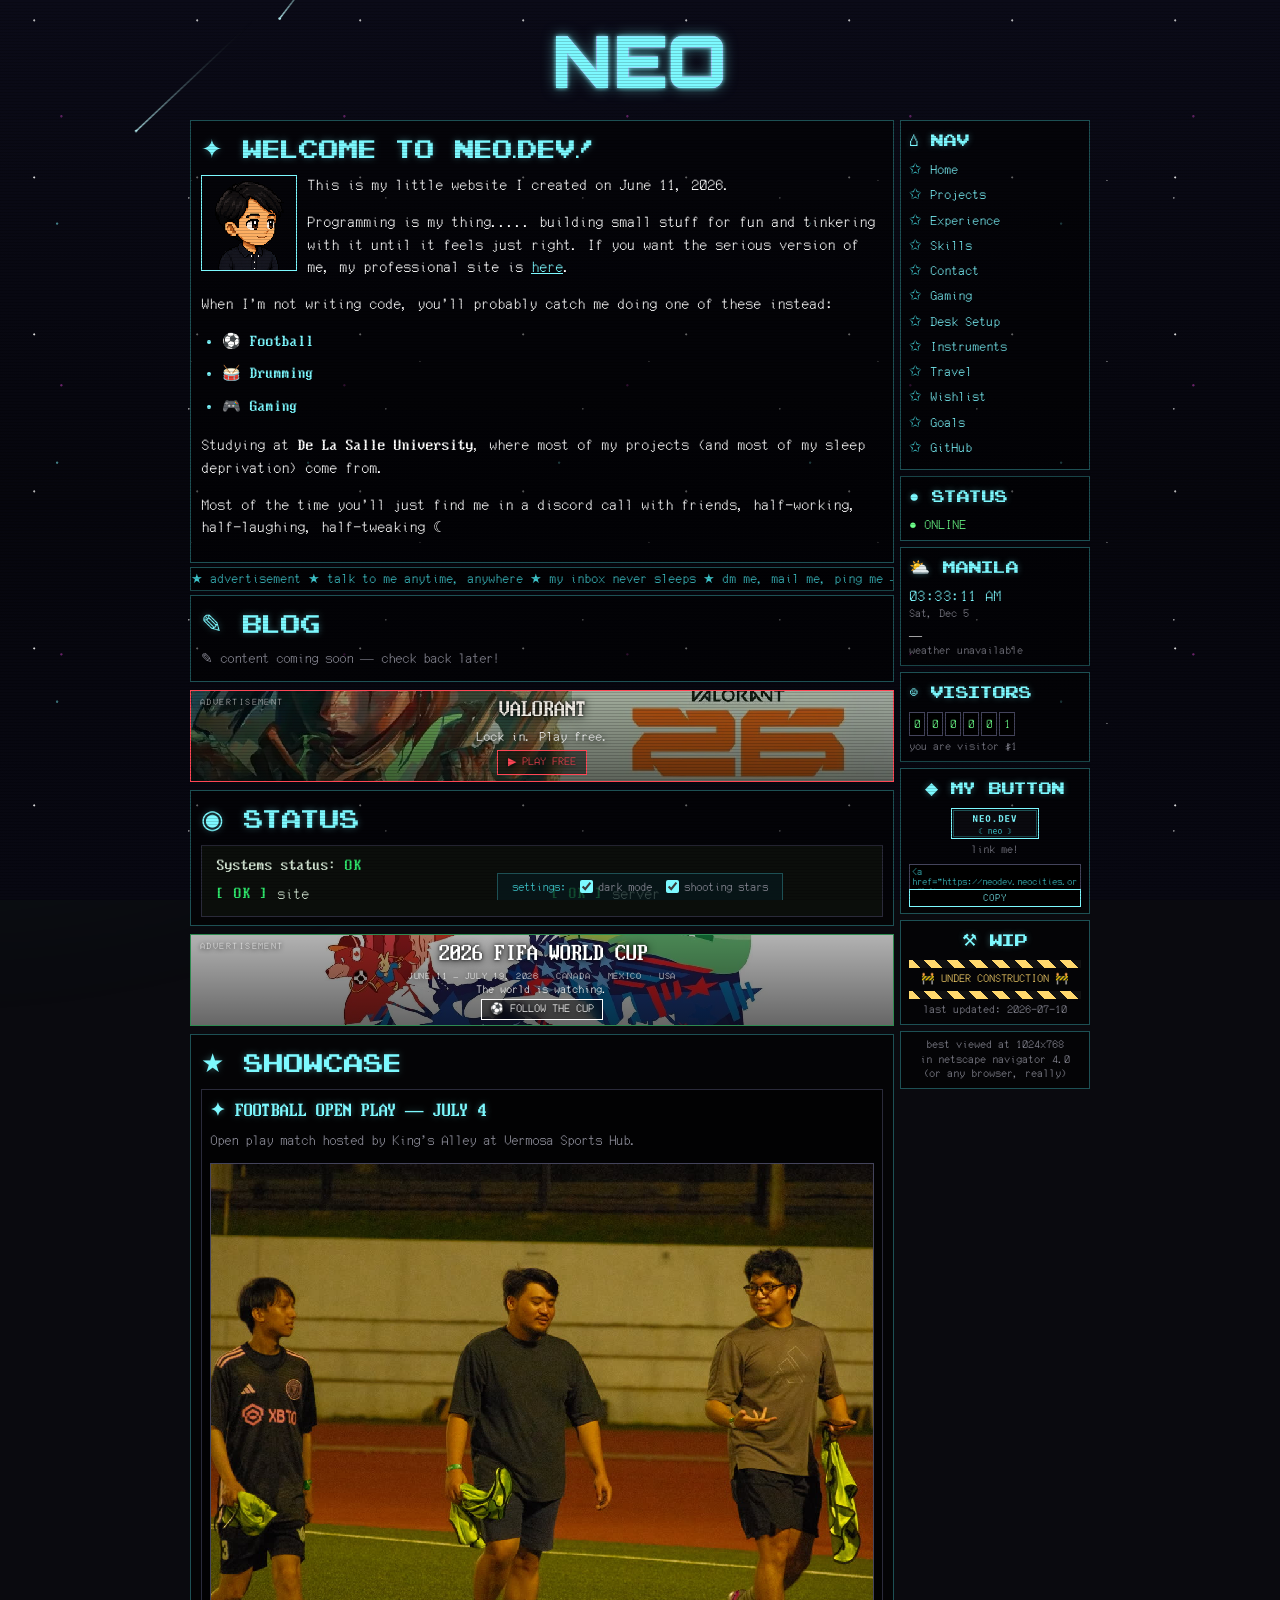
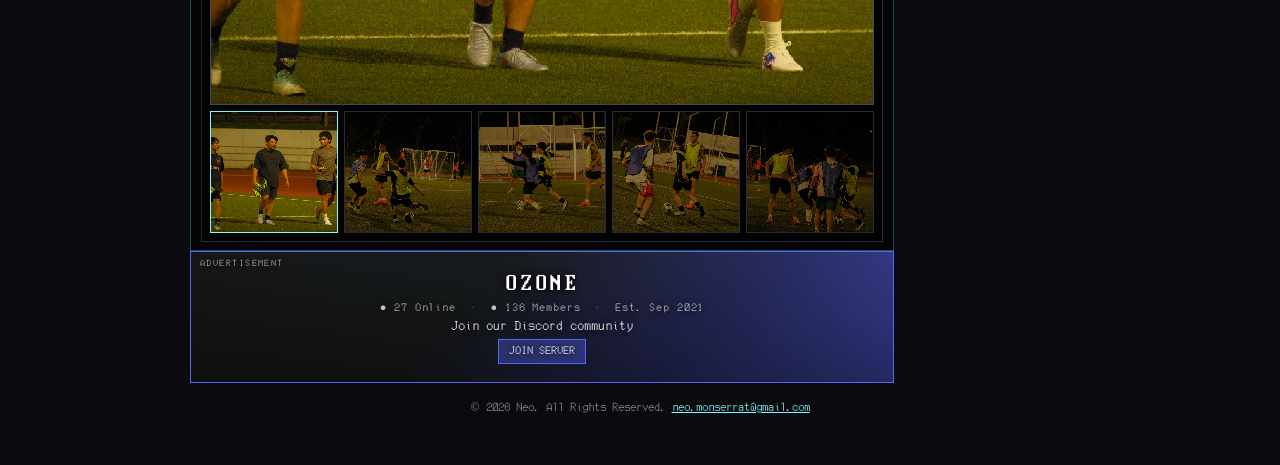
<file: index.html>
<!doctype html>
<html lang="en">
  <head>
    <meta charset="utf-8" />
    <meta name="viewport" content="width=device-width, initial-scale=1, maximum-scale=1, user-scalable=no" />
    <meta name="theme-color" content="#0a0a0f" />
    <meta name="description" content="Personal site of Neo — projects, writing, links." />
    <title>NEO.DEV</title>

    <link rel="preconnect" href="https://fonts.googleapis.com" />
    <link rel="preconnect" href="https://fonts.gstatic.com" crossorigin />
    <link href="https://fonts.googleapis.com/css2?family=Orbitron:wght@700;900&display=swap" rel="stylesheet" />
    <link rel="icon" href="assets/favicon.svg" type="image/svg+xml" />
    <script src="js/theme.js"></script>
    <link rel="stylesheet" href="css/base.css" />
    <link rel="stylesheet" href="css/layout.css" />
    <link rel="stylesheet" href="css/components.css" />
    <link rel="stylesheet" href="css/responsive.css" />
  </head>
  <body>
    <canvas id="rain-canvas" aria-hidden="true"></canvas>

    <div class="wrap">
      <header class="banner">
        <h1 class="site-title glitch" data-text="NEO">NEO</h1>
      </header>

      <div class="columns">
        <main class="main-col">
          <div class="above-fold">
          <!-- HERO -->
          <section class="hero" id="hero">
            <h2 class="section-title welcome-title">✦ Welcome to NEO.DEV!</h2>
            <span class="avatar">
              <img src="assets/Neo Avatar.png" width="96" height="96" alt="Neo avatar">
            </span>
            
            <p>
              This is my little website I created on June 11, 2026.
            </p>
            <p>
              Programming is my thing..... building small stuff for fun
              and tinkering with it until it feels just right. If you want the
              serious version of me, my professional site is
              <a href="https://neo-professional-portfolio.vercel.app/">here</a>.
            </p>
            <p>
              When I'm not writing code, you'll probably catch me doing one of
              these instead:
            </p>
            <ul class="hobby-list">
              <li>⚽ <strong>Football</strong> </li>
              <li>🥁 <strong>Drumming</strong> </li>
              <li>🎮 <strong>Gaming</strong> </li>
            </ul>
            <p>
              Studying at <strong>De La Salle University</strong>, where most of my
              projects (and most of my sleep deprivation) come from.
            </p>
            <p>
              Most of the time you'll just find me in a discord
              call with friends, half-working, half-laughing, half-tweaking ☾
            </p>
            <div class="clearfix"></div>
          </section>

          <!-- marquee separator -->
          <div class="marquee section-marquee" aria-hidden="true">
            <span>
              ★ advertisement ★ talk to me anytime, anywhere ★ my inbox never sleeps ★
              dm me, mail me, ping me — I'll answer ★
            </span>
          </div>
          </div><!-- /.above-fold -->

          <!-- BLOG -->
          <section id="blog">
            <h2 class="section-title">✎ Blog</h2>
            <p class="blog-empty">✎ content coming soon — check back later!</p>
          </section>

          <!-- ad separator: valorant -->
          <div class="ad-sep ad-valorant" aria-label="advertisement — Valorant">
            <span class="ad-sep-label">advertisement</span>
            <span class="ad-sep-title">VALORANT</span>
            <span class="ad-sep-tag">Lock in. Play free.</span>
            <a class="ad-cta" href="https://playvalorant.com">▶ PLAY FREE</a>
          </div>

          <!-- STATUS -->
          <section id="status">
            <h2 class="section-title">◉ Status</h2>
            <div class="status-board">
              <p class="status-line">Systems status: <span class="status-tag ok">OK</span></p>
              <ul class="status-list">
                <li class="status-item"><span class="status-tag ok">[ OK ]</span> site</li>
                <li class="status-item"><span class="status-tag ok">[ OK ]</span> server</li>
              </ul>
            </div>
          </section>

          <!-- ad separator: 2026 fifa world cup -->
          <div class="ad-sep ad-worldcup" aria-label="advertisement — 2026 FIFA World Cup">
            <span class="ad-sep-label">advertisement</span>
            <span class="ad-sep-title">2026 FIFA WORLD CUP</span>
            <span class="ad-sep-dates">JUNE 11 – JULY 19, 2026 · CANADA · MEXICO · USA</span>
            <span class="ad-sep-tag">The world is watching.</span>
            <a class="ad-cta" href="https://www.fifa.com/fifaplus/en/tournaments/mens/worldcup/canadamexicousa2026">⚽ FOLLOW THE CUP</a>
          </div>

          <!-- SHOWCASE -->
          <section id="showcase">
            <h2 class="section-title">★ Showcase</h2>
            <div class="showcase-entry showcase-entry--gallery">
              <div class="showcase-text">
                <h3>FOOTBALL OPEN PLAY — JULY 4</h3>
                <p>
                  Open play match hosted by King's Alley at Vermosa Sports Hub.
                </p>
              </div>
              <div class="showcase-gallery" id="showcase-gallery">
                <div class="showcase-hero">
                  <img id="showcase-hero-img" src="assets/showcase/football1.jpg" width="960" height="540" alt="Football open play, King's Alley at Vermosa Sports Hub, July 4" />
                </div>
                <div class="showcase-strip">
                  <button class="showcase-thumb is-active" data-src="assets/showcase/football1.jpg" aria-label="View photo 1">
                    <img src="assets/showcase/football1.jpg" width="160" height="120" alt="" loading="lazy" />
                  </button>
                  <button class="showcase-thumb" data-src="assets/showcase/football2.jpg" aria-label="View photo 2">
                    <img src="assets/showcase/football2.jpg" width="160" height="120" alt="" loading="lazy" />
                  </button>
                  <button class="showcase-thumb" data-src="assets/showcase/football3.jpg" aria-label="View photo 3">
                    <img src="assets/showcase/football3.jpg" width="160" height="120" alt="" loading="lazy" />
                  </button>
                  <button class="showcase-thumb" data-src="assets/showcase/football4.jpg" aria-label="View photo 4">
                    <img src="assets/showcase/football4.jpg" width="160" height="120" alt="" loading="lazy" />
                  </button>
                  <button class="showcase-thumb" data-src="assets/showcase/football5.jpg" aria-label="View photo 5">
                    <img src="assets/showcase/football5.jpg" width="160" height="120" alt="" loading="lazy" />
                  </button>
                </div>
              </div>
            </div>
          </section>

          <!-- ad separator: discord -->
          <div class="ad-sep ad-discord" aria-label="advertisement — Ozone Discord">
            <span class="ad-sep-label">advertisement</span>
            <span class="ad-sep-title">OZONE</span>
            <span class="ad-sep-dates">● 27 Online &nbsp;·&nbsp; ● 136 Members &nbsp;·&nbsp; Est. Sep 2021</span>
            <span class="ad-sep-tag">Join our Discord community</span>
            <a class="ad-cta" href="https://discord.gg/ex57agxdq">JOIN SERVER</a>
          </div>

        </main>

        <aside class="side-col">
          <section class="nav-box">
            <h2 class="section-title">⌂ Nav</h2>
            <nav aria-label="Site navigation">
              <ul>
                <li><a href="#hero">Home</a></li>
                <li><a href="pages/projects.html">Projects</a></li>
                <li><a href="pages/experience.html">Experience</a></li>
                <li><a href="pages/skills.html">Skills</a></li>
                <li><a href="pages/contact.html">Contact</a></li>
                <li><a href="pages/gaming.html">Gaming</a></li>
                <li><a href="pages/desksetup.html">Desk Setup</a></li>
                <li><a href="pages/instruments.html">Instruments</a></li>
                <li><a href="pages/travel.html">Travel</a></li>
                <li><a href="pages/wishlist.html">Wishlist</a></li>
                <li><a href="pages/goals.html">Goals</a></li>
                <li><a href="https://github.com/Nmsrt">GitHub</a></li>
              </ul>
            </nav>
          </section>

          <section class="online-box">
            <h2 class="section-title">● Status</h2>
            <p class="online-dot">● ONLINE</p>
          </section>

          <section class="weather-box">
            <h2 class="section-title">⛅ Manila</h2>
            <p class="weather-time" id="manila-time">--:--:--</p>
            <p class="weather-date tiny" id="manila-date">···</p>
            <p class="weather-temp" id="manila-temp">···</p>
            <p class="weather-cond tiny" id="manila-cond">loading…</p>
          </section>

          <section class="counter-box">
            <h2 class="section-title">☺ Visitors</h2>
            <div class="counter" aria-label="visitor counter">
              <span>0</span><span>0</span><span>0</span><span>0</span><span>0</span><span>0</span>
            </div>
            <p class="tiny">counting…</p>
          </section>

          <section class="mybutton-box">
            <h2 class="section-title">◆ My button</h2>
            <img class="my-88x31" src="assets/button.svg" width="88" height="31" alt="NEO.DEV 88x31 button" />
            <p class="tiny">link me!</p>
            <div class="embed-wrap">
              <textarea class="embed-code" rows="2" readonly onclick="this.select()">&lt;a href="https://neodev.neocities.org"&gt;&lt;img src="https://neodev.neocities.org/button.svg" width="88" height="31" alt="NEO.DEV"&gt;&lt;/a&gt;</textarea>
              <button class="embed-copy" onclick="var t=this.previousElementSibling;t.select();var b=this;if(navigator.clipboard){navigator.clipboard.writeText(t.value).then(function(){b.textContent='COPIED!';setTimeout(function(){b.textContent='COPY'},1500)})}else{document.execCommand('copy');b.textContent='COPIED!';setTimeout(function(){b.textContent='COPY'},1500)}">COPY</button>
            </div>
          </section>

          <section class="construction-box">
            <h2 class="section-title">⚒ WIP</h2>
            <div class="construction-bar" aria-hidden="true"></div>
            <p class="tiny construction-text">🚧 UNDER CONSTRUCTION 🚧</p>
            <div class="construction-bar" aria-hidden="true"></div>
            <p class="tiny">last updated: 2026-07-10</p>
          </section>

          <section class="badge-box">
            <p class="tiny">
              best viewed at 1024x768<br />
              in netscape navigator 4.0<br />
              (or any browser, really)
            </p>
          </section>
        </aside>
      </div>

      <footer>
        <p>© 2026 Neo. All Rights Reserved. <a href="mailto:neo.monserrat@gmail.com">neo.monserrat@gmail.com</a></p>
      </footer>
    </div>

    <div class="settings-bar" role="group" aria-label="Site settings">
      <span class="settings-label">settings:</span>
      <label class="settings-option">
        <input type="checkbox" id="setting-theme" />
        <span>dark mode</span>
      </label>
      <label class="settings-option">
        <input type="checkbox" id="setting-rain" />
        <span>shooting stars</span>
      </label>
    </div>

    <script src="js/showcase.js"></script>
    <script src="js/rain.js"></script>
    <script src="js/counter.js"></script>
    <script src="js/menu.js"></script>
    <script src="js/avatar.js"></script>
    <script src="js/weather.js"></script>
  </body>
</html>
</file>
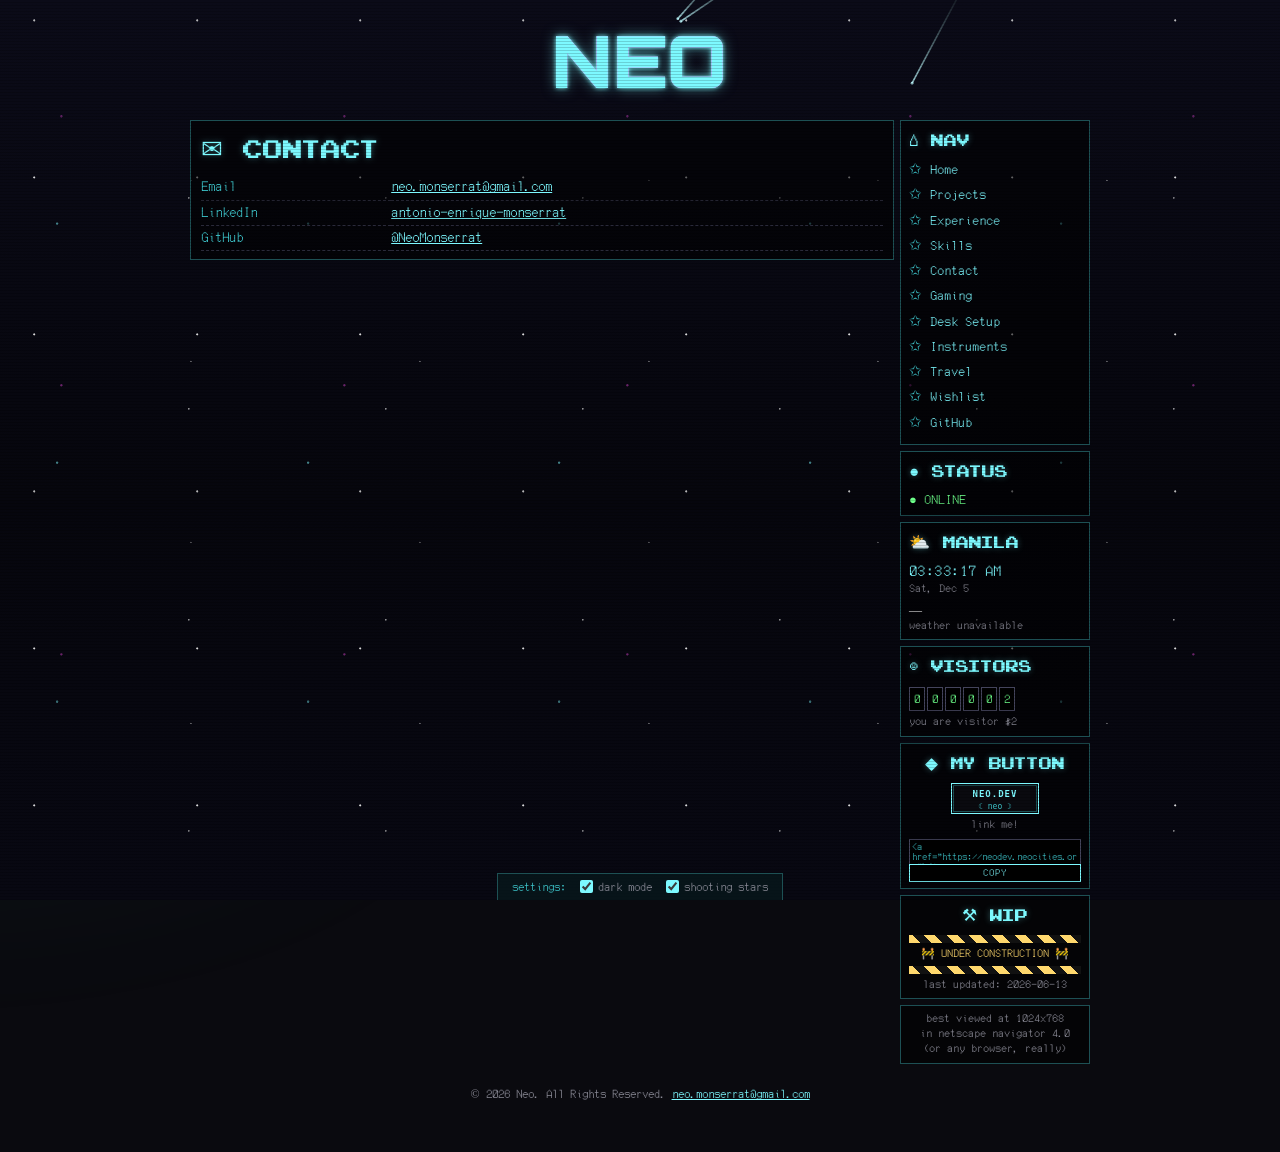
<file: pages/contact.html>
<!doctype html>
<html lang="en">
  <head>
    <meta charset="utf-8" />
    <meta name="viewport" content="width=device-width, initial-scale=1, maximum-scale=1, user-scalable=no" />
    <meta name="theme-color" content="#0a0a0f" />
    <meta name="description" content="Contact — NEO.DEV" />
    <title>Contact — NEO.DEV</title>

    <link rel="preconnect" href="https://fonts.googleapis.com" />
    <link rel="preconnect" href="https://fonts.gstatic.com" crossorigin />
    <link href="https://fonts.googleapis.com/css2?family=Orbitron:wght@700;900&display=swap" rel="stylesheet" />
    <link rel="icon" href="../assets/favicon.svg" type="image/svg+xml" />
    <script src="../js/theme.js"></script>
    <link rel="stylesheet" href="../css/base.css" />
    <link rel="stylesheet" href="../css/layout.css" />
    <link rel="stylesheet" href="../css/components.css" />
    <link rel="stylesheet" href="../css/responsive.css" />
  </head>
  <body>
    <canvas id="rain-canvas" aria-hidden="true"></canvas>

    <div class="wrap">
      <header class="banner">
        <h1 class="site-title glitch" data-text="NEO">NEO</h1>
      </header>

      <div class="columns">
        <main class="main-col">
          <section id="contact">
            <h2 class="section-title">✉ Contact</h2>
            <table class="contact-table">
              <tbody>
                <tr>
                  <td class="contact-label">Email</td>
                  <td><a href="mailto:neo.monserrat@gmail.com">neo.monserrat@gmail.com</a></td>
                </tr>
                <tr>
                  <td class="contact-label">LinkedIn</td>
                  <td><a href="https://www.linkedin.com/in/antonio-enrique-monserrat-232ab6328">antonio-enrique-monserrat</a></td>
                </tr>
                <tr>
                  <td class="contact-label">GitHub</td>
                  <td><a href="https://github.com/NeoMonserrat">@NeoMonserrat</a></td>
                </tr>
              </tbody>
            </table>
          </section>
        </main>

        <aside class="side-col">
          <section class="nav-box">
            <h2 class="section-title">⌂ Nav</h2>
            <nav aria-label="Site navigation">
              <ul>
                <li><a href="../index.html">Home</a></li>
                <li><a href="projects.html">Projects</a></li>
                <li><a href="experience.html">Experience</a></li>
                <li><a href="skills.html">Skills</a></li>
                <li><a href="contact.html">Contact</a></li>
                <li><a href="gaming.html">Gaming</a></li>
                <li><a href="desksetup.html">Desk Setup</a></li>
                <li><a href="instruments.html">Instruments</a></li>
                <li><a href="travel.html">Travel</a></li>
                <li><a href="wishlist.html">Wishlist</a></li>
                <li><a href="https://github.com/Nmsrt">GitHub</a></li>
              </ul>
            </nav>
          </section>

          <section class="online-box">
            <h2 class="section-title">● Status</h2>
            <p class="online-dot">● ONLINE</p>
          </section>

          <section class="weather-box">
            <h2 class="section-title">⛅ Manila</h2>
            <p class="weather-time" id="manila-time">--:--:--</p>
            <p class="weather-date tiny" id="manila-date">···</p>
            <p class="weather-temp" id="manila-temp">···</p>
            <p class="weather-cond tiny" id="manila-cond">loading…</p>
          </section>

          <section class="counter-box">
            <h2 class="section-title">☺ Visitors</h2>
            <div class="counter" aria-label="visitor counter">
              <span>0</span><span>0</span><span>0</span><span>0</span><span>0</span><span>0</span>
            </div>
            <p class="tiny">counting…</p>
          </section>

          <section class="mybutton-box">
            <h2 class="section-title">◆ My button</h2>
            <img class="my-88x31" src="../assets/button.svg" width="88" height="31" alt="NEO.DEV 88x31 button" />
            <p class="tiny">link me!</p>
            <div class="embed-wrap">
              <textarea class="embed-code" rows="2" readonly onclick="this.select()">&lt;a href="https://neodev.neocities.org"&gt;&lt;img src="https://neodev.neocities.org/button.svg" width="88" height="31" alt="NEO.DEV"&gt;&lt;/a&gt;</textarea>
              <button class="embed-copy" onclick="var t=this.previousElementSibling;t.select();var b=this;if(navigator.clipboard){navigator.clipboard.writeText(t.value).then(function(){b.textContent='COPIED!';setTimeout(function(){b.textContent='COPY'},1500)})}else{document.execCommand('copy');b.textContent='COPIED!';setTimeout(function(){b.textContent='COPY'},1500)}">COPY</button>
            </div>
          </section>

          <section class="construction-box">
            <h2 class="section-title">⚒ WIP</h2>
            <div class="construction-bar" aria-hidden="true"></div>
            <p class="tiny construction-text">🚧 UNDER CONSTRUCTION 🚧</p>
            <div class="construction-bar" aria-hidden="true"></div>
            <p class="tiny">last updated: 2026-06-13</p>
          </section>

          <section class="badge-box">
            <p class="tiny">
              best viewed at 1024x768<br />
              in netscape navigator 4.0<br />
              (or any browser, really)
            </p>
          </section>
        </aside>
      </div>

      <footer>
        <p>© 2026 Neo. All Rights Reserved. <a href="mailto:neo.monserrat@gmail.com">neo.monserrat@gmail.com</a></p>
      </footer>
    </div>

    <div class="settings-bar" role="group" aria-label="Site settings">
      <span class="settings-label">settings:</span>
      <label class="settings-option">
        <input type="checkbox" id="setting-theme" />
        <span>dark mode</span>
      </label>
      <label class="settings-option">
        <input type="checkbox" id="setting-rain" />
        <span>shooting stars</span>
      </label>
    </div>

    <script src="../js/rain.js"></script>
    <script src="../js/counter.js"></script>
    <script src="../js/menu.js"></script>
    <script src="../js/weather.js"></script>
  </body>
</html>
</file>
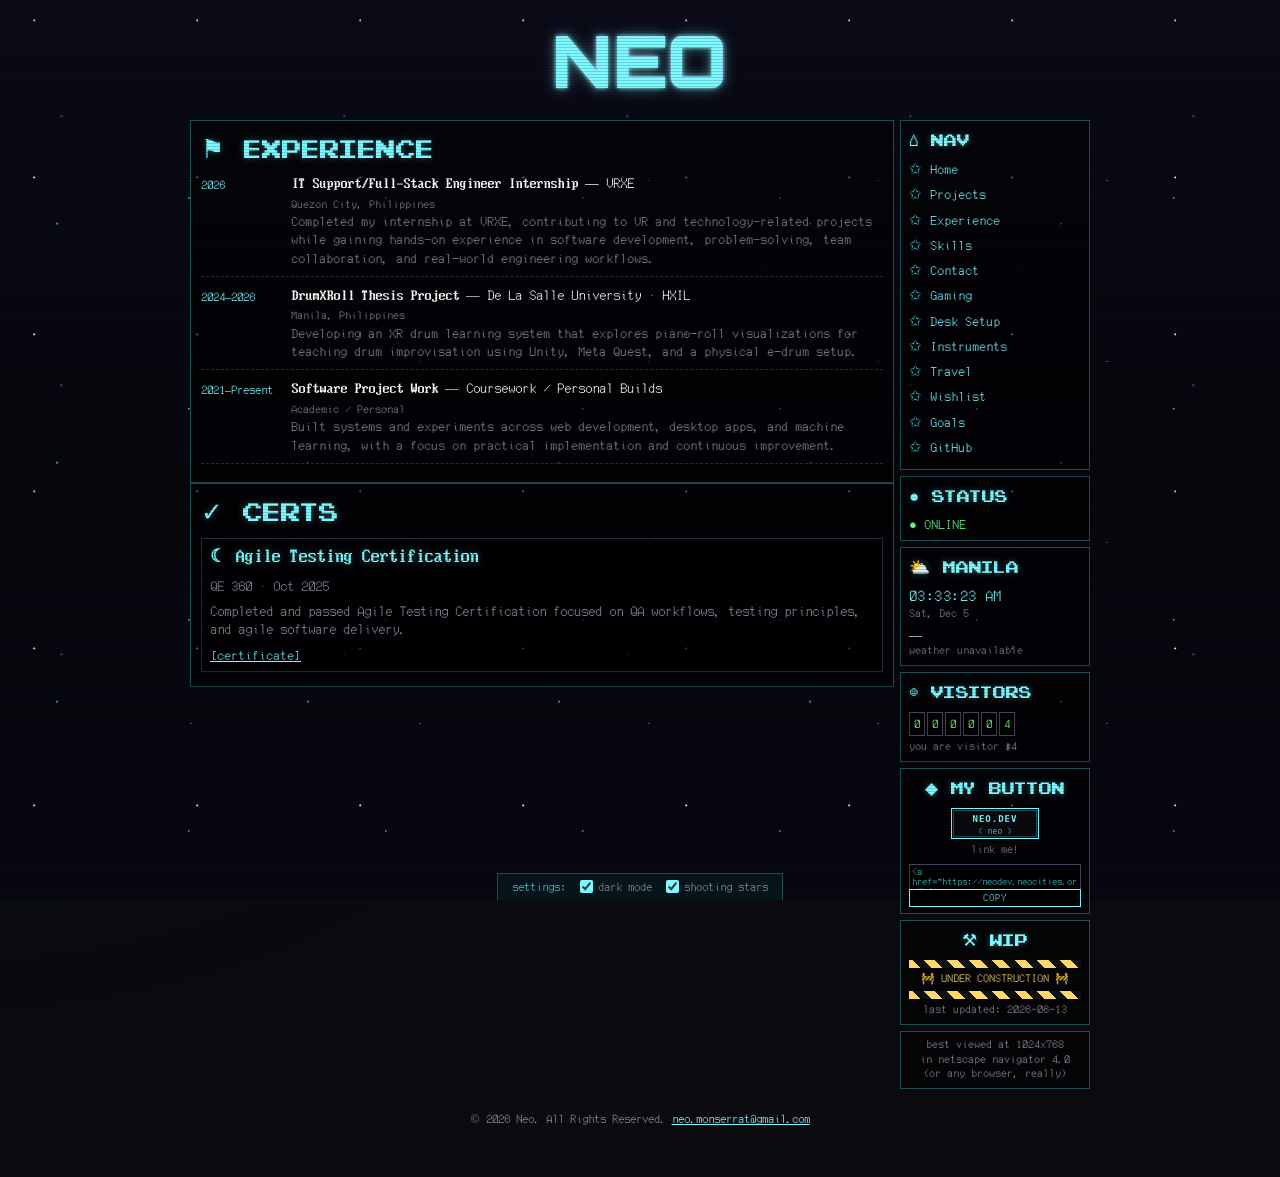
<file: pages/experience.html>
<!doctype html>
<html lang="en">
  <head>
    <meta charset="utf-8" />
    <meta name="viewport" content="width=device-width, initial-scale=1, maximum-scale=1, user-scalable=no" />
    <meta name="theme-color" content="#0a0a0f" />
    <meta name="description" content="Experience and certifications — NEO.DEV" />
    <title>Experience — NEO.DEV</title>

    <link rel="preconnect" href="https://fonts.googleapis.com" />
    <link rel="preconnect" href="https://fonts.gstatic.com" crossorigin />
    <link href="https://fonts.googleapis.com/css2?family=Orbitron:wght@700;900&display=swap" rel="stylesheet" />
    <link rel="icon" href="../assets/favicon.svg" type="image/svg+xml" />
    <script src="../js/theme.js"></script>
    <link rel="stylesheet" href="../css/base.css" />
    <link rel="stylesheet" href="../css/layout.css" />
    <link rel="stylesheet" href="../css/components.css" />
    <link rel="stylesheet" href="../css/responsive.css" />
  </head>
  <body>
    <canvas id="rain-canvas" aria-hidden="true"></canvas>

    <div class="wrap">
      <header class="banner">
        <h1 class="site-title glitch" data-text="NEO">NEO</h1>
      </header>

      <div class="columns">
        <main class="main-col">
          <section id="experience">
            <h2 class="section-title">⚑ Experience</h2>
            <ul class="exp-list">
              <li class="exp-item">
                <span class="exp-year">2026</span>
                <div class="exp-body">
                  <strong>IT Support/Full-Stack Engineer Internship</strong> — VRXE<br>
                  <span class="tiny">Quezon City, Philippines</span><br>
                  <span class="exp-text">Completed my internship at VRXE, contributing to VR and technology-related projects while gaining hands-on experience in software development, problem-solving, team collaboration, and real-world engineering workflows.</span>
                </div>
              </li>
              <li class="exp-item">
                <span class="exp-year">2024–2026</span>
                <div class="exp-body">
                  <strong>DrumXRoll Thesis Project</strong> — De La Salle University · HXIL<br>
                  <span class="tiny">Manila, Philippines</span><br>
                  <span class="exp-text">Developing an XR drum learning system that explores piano-roll visualizations for teaching drum improvisation using Unity, Meta Quest, and a physical e-drum setup.</span>
                </div>
              </li>
              <li class="exp-item">
                <span class="exp-year">2021–Present</span>
                <div class="exp-body">
                  <strong>Software Project Work</strong> — Coursework / Personal Builds<br>
                  <span class="tiny">Academic / Personal</span><br>
                  <span class="exp-text">Built systems and experiments across web development, desktop apps, and machine learning, with a focus on practical implementation and continuous improvement.</span>
                </div>
              </li>
            </ul>
          </section>

          <section id="certs">
            <h2 class="section-title">✓ Certs</h2>
            <div class="project">
              <h3>Agile Testing Certification</h3>
              <p class="project-meta">QE 360 · Oct 2025</p>
              <p>Completed and passed Agile Testing Certification focused on QA workflows, testing principles, and agile software delivery.</p>
              <a class="project-link" href="../assets/QE360_AGILE-TESTER-CERTIFICATE.pdf">[certificate]</a>
            </div>
          </section>
        </main>

        <aside class="side-col">
          <section class="nav-box">
            <h2 class="section-title">⌂ Nav</h2>
            <nav aria-label="Site navigation">
              <ul>
                <li><a href="../index.html">Home</a></li>
                <li><a href="projects.html">Projects</a></li>
                <li><a href="experience.html">Experience</a></li>
                <li><a href="skills.html">Skills</a></li>
                <li><a href="contact.html">Contact</a></li>
                <li><a href="gaming.html">Gaming</a></li>
                <li><a href="desksetup.html">Desk Setup</a></li>
                <li><a href="instruments.html">Instruments</a></li>
                <li><a href="travel.html">Travel</a></li>
                <li><a href="wishlist.html">Wishlist</a></li>
                <li><a href="goals.html">Goals</a></li>
                <li><a href="https://github.com/Nmsrt">GitHub</a></li>
              </ul>
            </nav>
          </section>

          <section class="online-box">
            <h2 class="section-title">● Status</h2>
            <p class="online-dot">● ONLINE</p>
          </section>

          <section class="weather-box">
            <h2 class="section-title">⛅ Manila</h2>
            <p class="weather-time" id="manila-time">--:--:--</p>
            <p class="weather-date tiny" id="manila-date">···</p>
            <p class="weather-temp" id="manila-temp">···</p>
            <p class="weather-cond tiny" id="manila-cond">loading…</p>
          </section>

          <section class="counter-box">
            <h2 class="section-title">☺ Visitors</h2>
            <div class="counter" aria-label="visitor counter">
              <span>0</span><span>0</span><span>0</span><span>0</span><span>0</span><span>0</span>
            </div>
            <p class="tiny">counting…</p>
          </section>

          <section class="mybutton-box">
            <h2 class="section-title">◆ My button</h2>
            <img class="my-88x31" src="../assets/button.svg" width="88" height="31" alt="NEO.DEV 88x31 button" />
            <p class="tiny">link me!</p>
            <div class="embed-wrap">
              <textarea class="embed-code" rows="2" readonly onclick="this.select()">&lt;a href="https://neodev.neocities.org"&gt;&lt;img src="https://neodev.neocities.org/button.svg" width="88" height="31" alt="NEO.DEV"&gt;&lt;/a&gt;</textarea>
              <button class="embed-copy" onclick="var t=this.previousElementSibling;t.select();var b=this;if(navigator.clipboard){navigator.clipboard.writeText(t.value).then(function(){b.textContent='COPIED!';setTimeout(function(){b.textContent='COPY'},1500)})}else{document.execCommand('copy');b.textContent='COPIED!';setTimeout(function(){b.textContent='COPY'},1500)}">COPY</button>
            </div>
          </section>

          <section class="construction-box">
            <h2 class="section-title">⚒ WIP</h2>
            <div class="construction-bar" aria-hidden="true"></div>
            <p class="tiny construction-text">🚧 UNDER CONSTRUCTION 🚧</p>
            <div class="construction-bar" aria-hidden="true"></div>
            <p class="tiny">last updated: 2026-06-13</p>
          </section>

          <section class="badge-box">
            <p class="tiny">
              best viewed at 1024x768<br />
              in netscape navigator 4.0<br />
              (or any browser, really)
            </p>
          </section>
        </aside>
      </div>

      <footer>
        <p>© 2026 Neo. All Rights Reserved. <a href="mailto:neo.monserrat@gmail.com">neo.monserrat@gmail.com</a></p>
      </footer>
    </div>

    <div class="settings-bar" role="group" aria-label="Site settings">
      <span class="settings-label">settings:</span>
      <label class="settings-option">
        <input type="checkbox" id="setting-theme" />
        <span>dark mode</span>
      </label>
      <label class="settings-option">
        <input type="checkbox" id="setting-rain" />
        <span>shooting stars</span>
      </label>
    </div>

    <script src="../js/rain.js"></script>
    <script src="../js/counter.js"></script>
    <script src="../js/menu.js"></script>
    <script src="../js/weather.js"></script>
  </body>
</html>
</file>
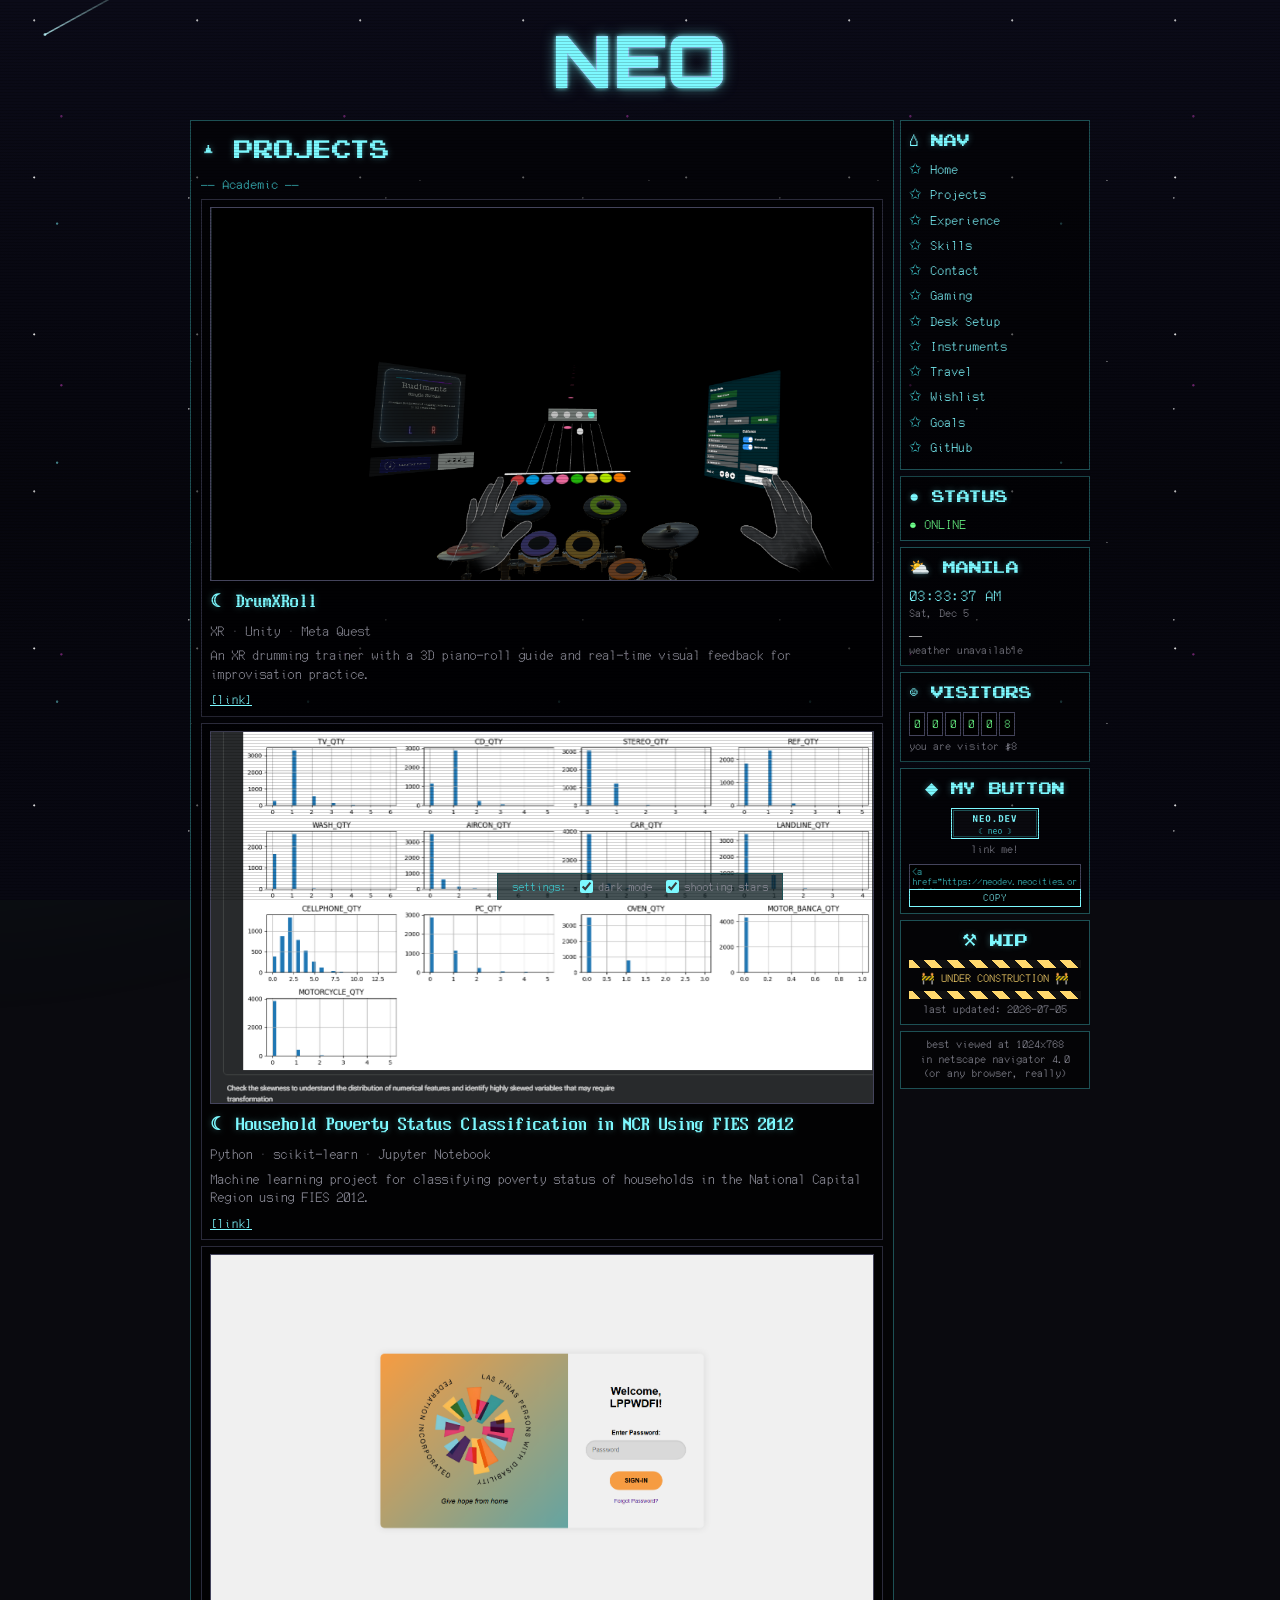
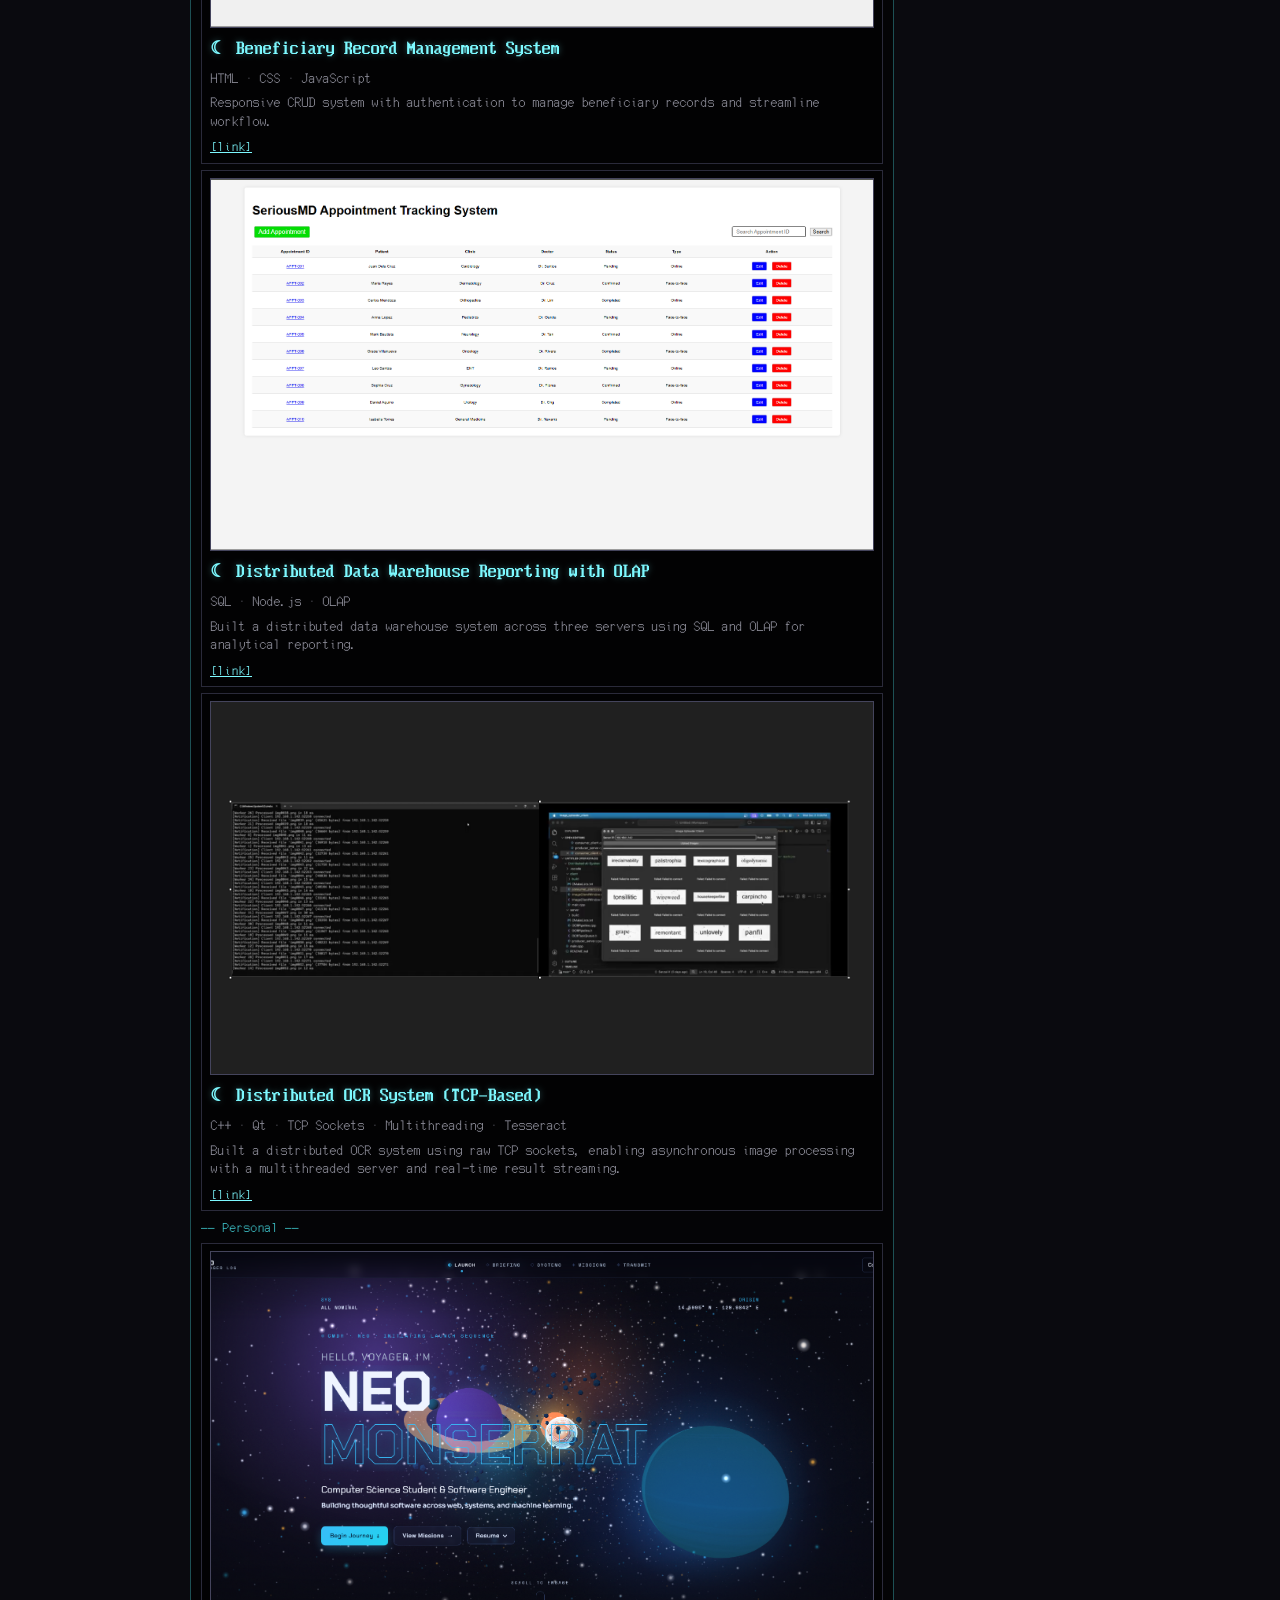
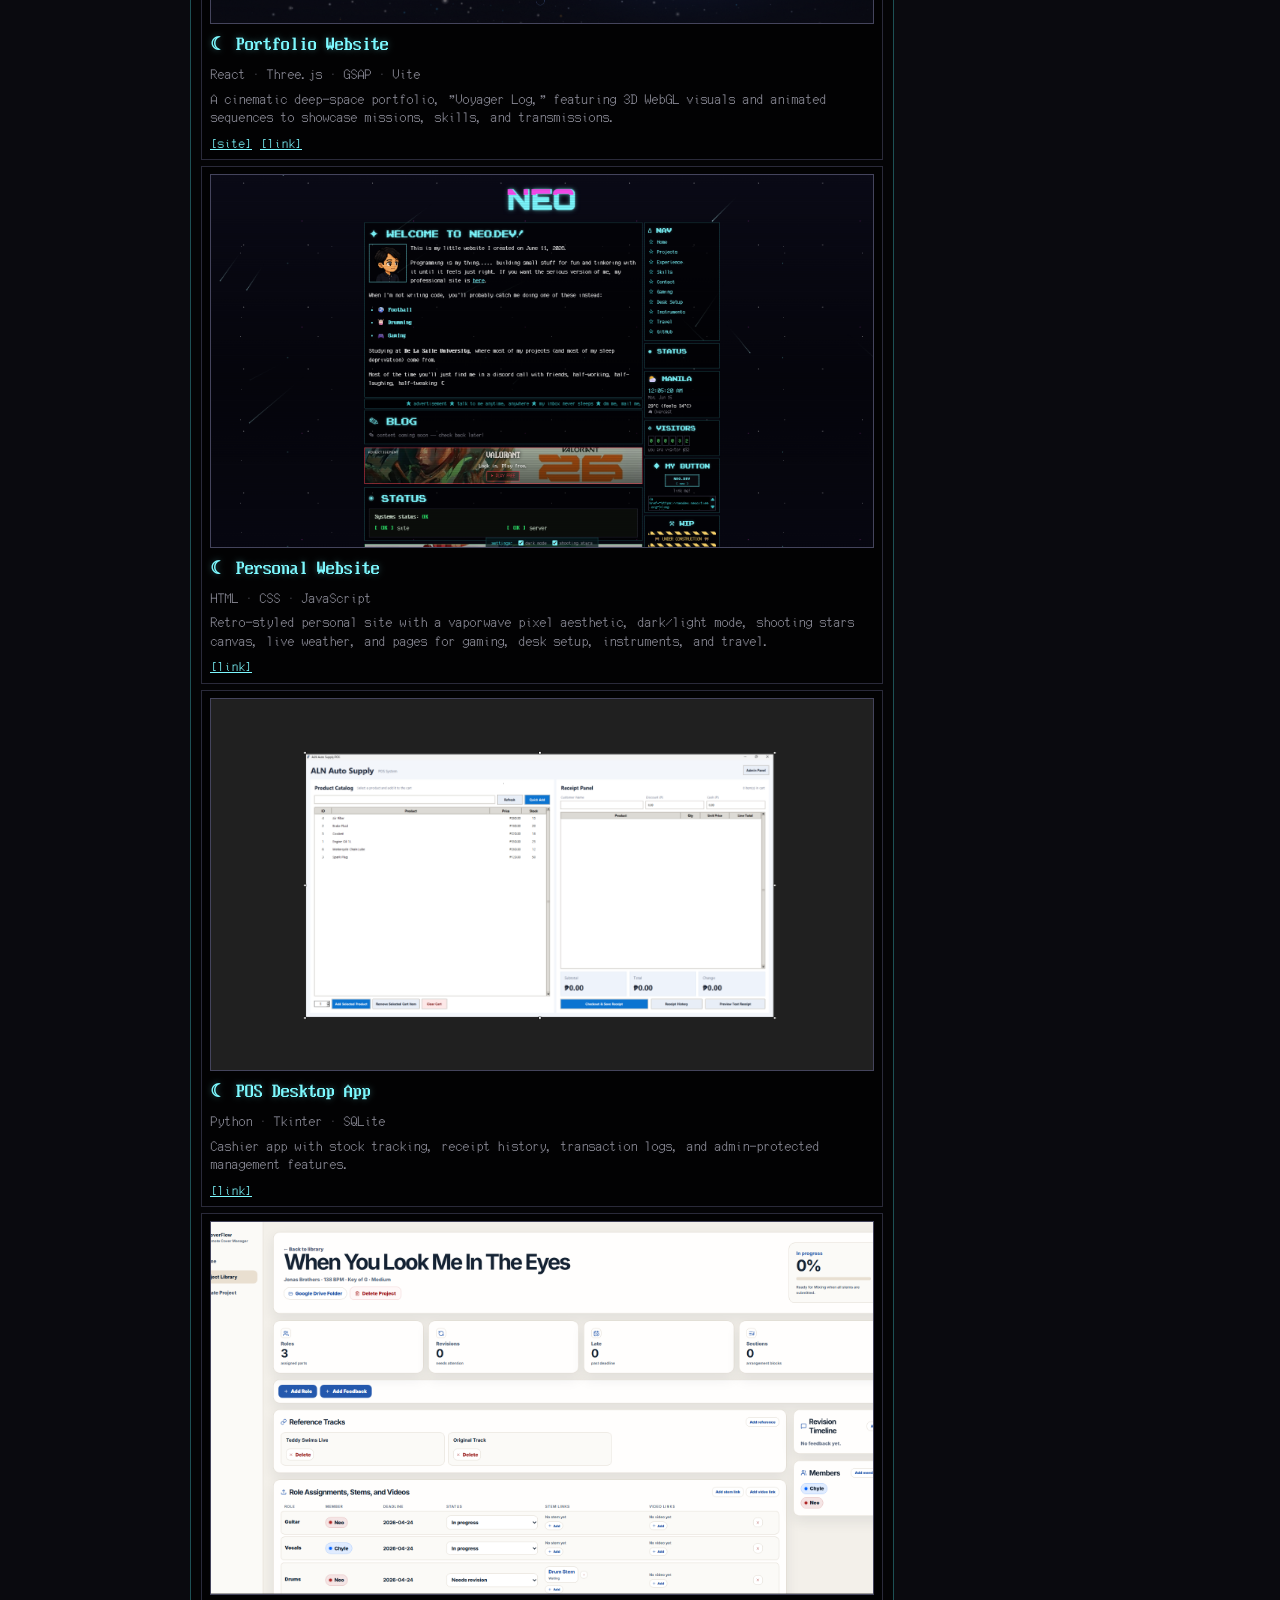
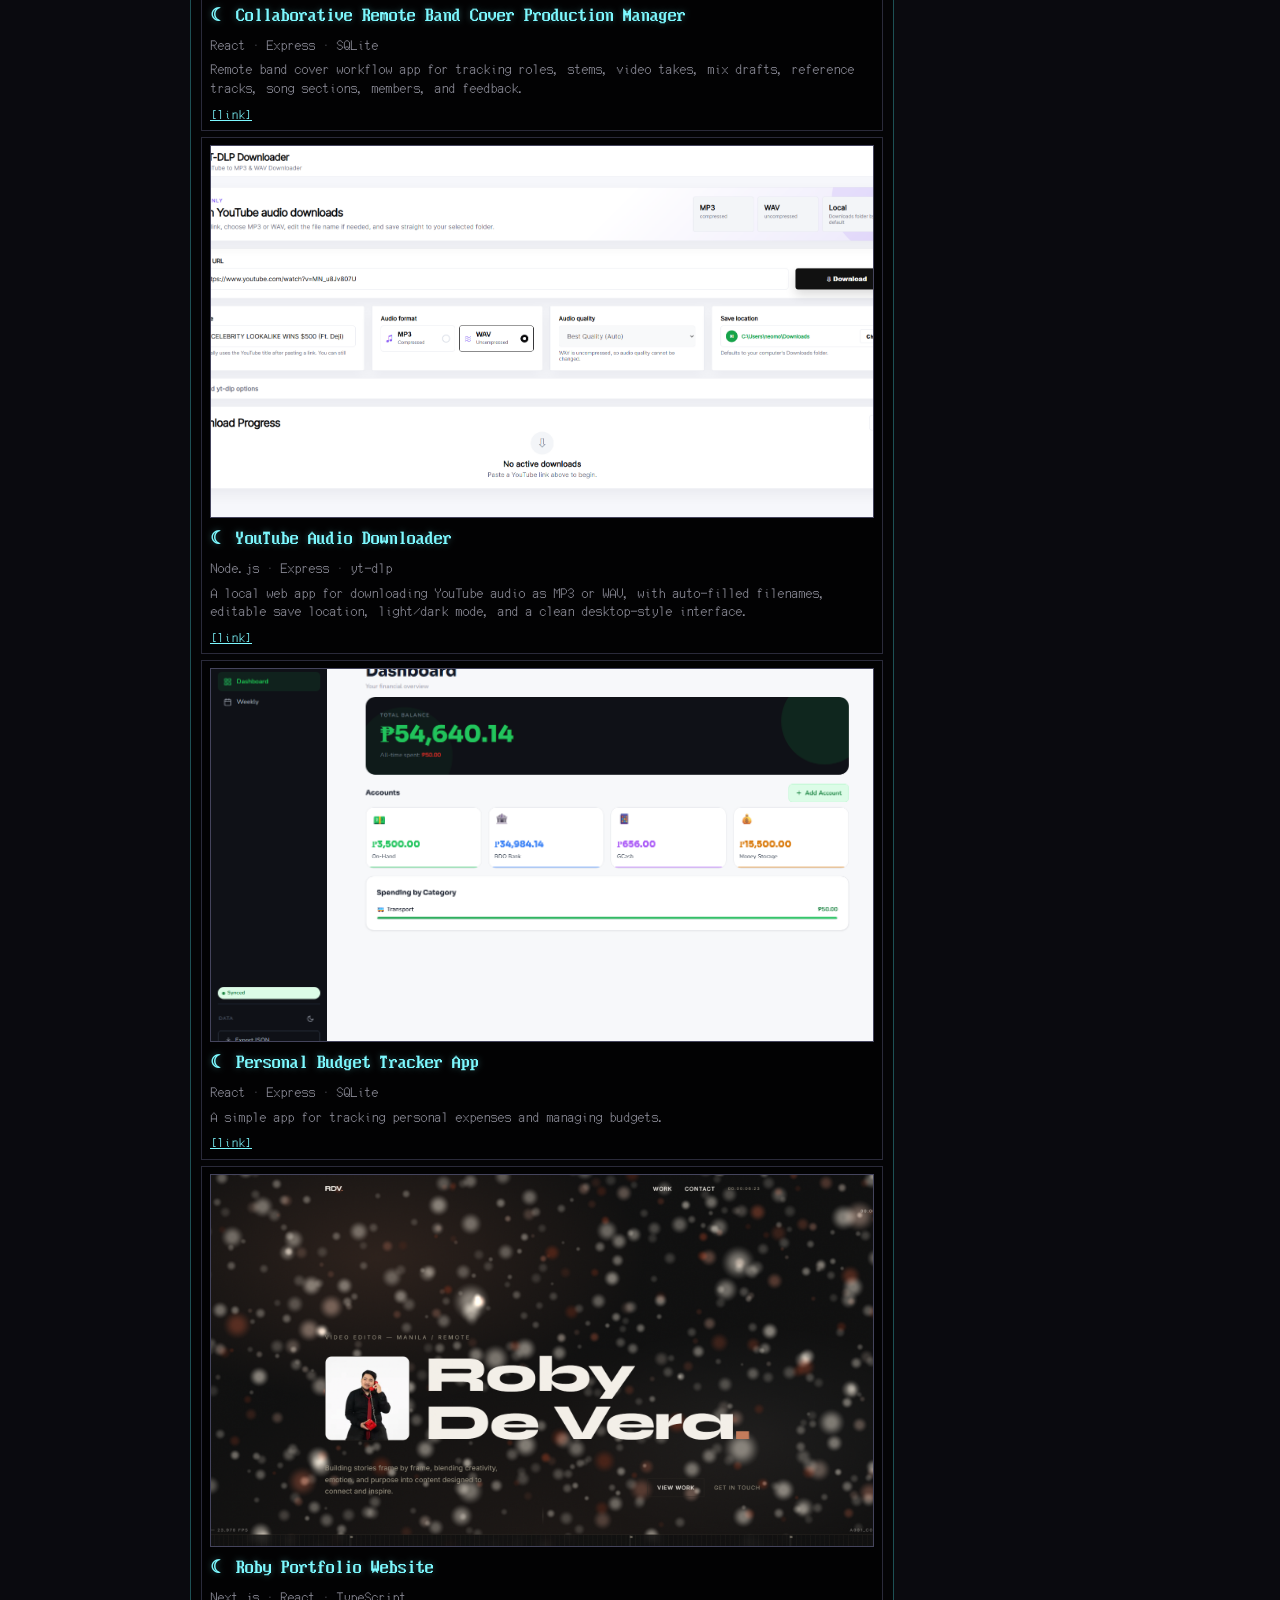
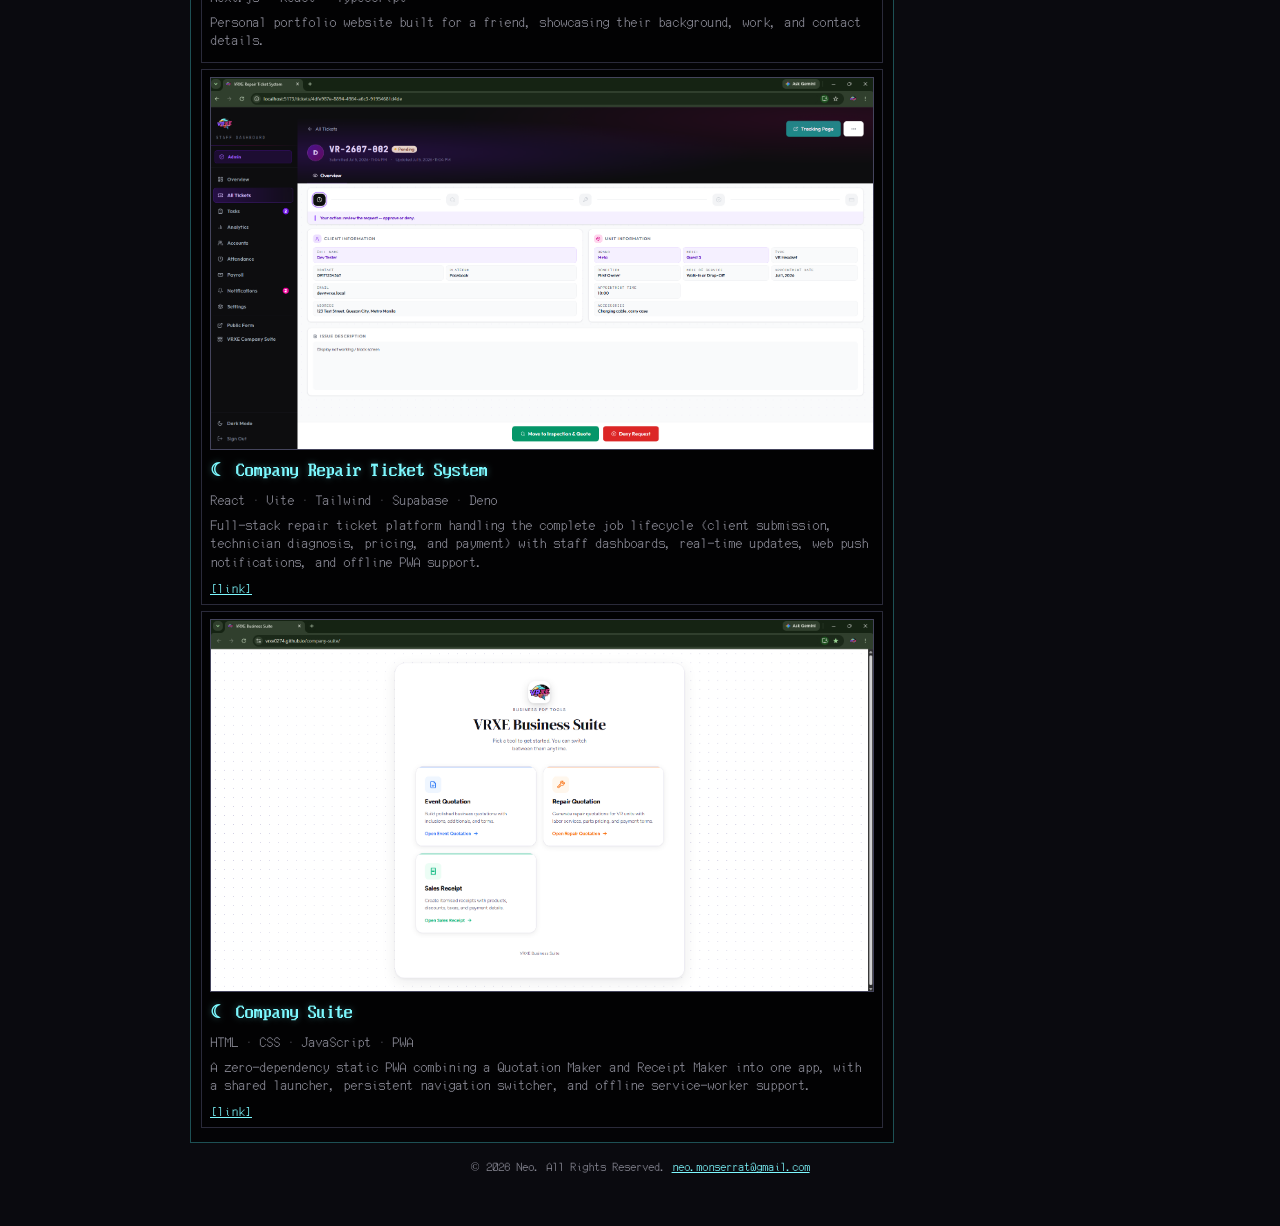
<file: pages/projects.html>
<!doctype html>
<html lang="en">
  <head>
    <meta charset="utf-8" />
    <meta name="viewport" content="width=device-width, initial-scale=1, maximum-scale=1, user-scalable=no" />
    <meta name="theme-color" content="#0a0a0f" />
    <meta name="description" content="Projects — NEO.DEV" />
    <title>Projects — NEO.DEV</title>

    <link rel="preconnect" href="https://fonts.googleapis.com" />
    <link rel="preconnect" href="https://fonts.gstatic.com" crossorigin />
    <link href="https://fonts.googleapis.com/css2?family=Orbitron:wght@700;900&display=swap" rel="stylesheet" />
    <link rel="icon" href="../assets/favicon.svg" type="image/svg+xml" />
    <script src="../js/theme.js"></script>
    <link rel="stylesheet" href="../css/base.css" />
    <link rel="stylesheet" href="../css/layout.css" />
    <link rel="stylesheet" href="../css/components.css" />
    <link rel="stylesheet" href="../css/responsive.css" />
  </head>
  <body>
    <canvas id="rain-canvas" aria-hidden="true"></canvas>

    <div class="wrap">
      <header class="banner">
        <h1 class="site-title glitch" data-text="NEO">NEO</h1>
      </header>

      <div class="columns">
        <main class="main-col">
          <section id="projects">
            <h2 class="section-title">▲ Projects</h2>

            <p class="subsection-label">── Academic ──</p>

            <div class="project">
              <img class="project-preview" src="../assets/projects/DrumXRoll%20Preview.png" alt="DrumXRoll preview" loading="lazy" />
              <h3>DrumXRoll</h3>
              <p class="project-meta">XR · Unity · Meta Quest</p>
              <p>An XR drumming trainer with a 3D piano-roll guide and real-time visual feedback for improvisation practice.</p>
              <a class="project-link" href="https://github.com/NeoMonserrat/DrumXRoll">[link]</a>
            </div>
            <div class="project">
              <img class="project-preview" src="../assets/projects/FIES%20Preview.png" alt="FIES poverty classification preview" loading="lazy" />
              <h3>Household Poverty Status Classification in NCR Using FIES 2012</h3>
              <p class="project-meta">Python · scikit-learn · Jupyter Notebook</p>
              <p>Machine learning project for classifying poverty status of households in the National Capital Region using FIES 2012.</p>
              <a class="project-link" href="https://github.com/NeoMonserrat/Household-Poverty-Status-Classification-in-the-National-Capital-Region-Using-FIES-2012">[link]</a>
            </div>
            <div class="project">
              <img class="project-preview" src="../assets/projects/LPPWDFI%20Preview.png" alt="Beneficiary Record Management System preview" loading="lazy" />
              <h3>Beneficiary Record Management System</h3>
              <p class="project-meta">HTML · CSS · JavaScript</p>
              <p>Responsive CRUD system with authentication to manage beneficiary records and streamline workflow.</p>
              <a class="project-link" href="https://github.com/NeoMonserrat/LPPWDFI">[link]</a>
            </div>
            <div class="project">
              <img class="project-preview" src="../assets/projects/OLAP%20Preview.png" alt="Distributed data warehouse OLAP reporting preview" loading="lazy" />
              <h3>Distributed Data Warehouse Reporting with OLAP</h3>
              <p class="project-meta">SQL · Node.js · OLAP</p>
              <p>Built a distributed data warehouse system across three servers using SQL and OLAP for analytical reporting.</p>
              <a class="project-link" href="https://github.com/NeoMonserrat/Distributed-Data-Warehouse-Reporting-with-OLAP">[link]</a>
            </div>
            <div class="project">
              <img class="project-preview" src="../assets/projects/Distributed-AI-System%20Preview.png" alt="Distributed OCR system preview" loading="lazy" />
              <h3>Distributed OCR System (TCP-Based)</h3>
              <p class="project-meta">C++ · Qt · TCP Sockets · Multithreading · Tesseract</p>
              <p>Built a distributed OCR system using raw TCP sockets, enabling asynchronous image processing with a multithreaded server and real-time result streaming.</p>
              <a class="project-link" href="https://github.com/NeoMonserrat/Distributed-AI-System">[link]</a>
            </div>

            <p class="subsection-label">── Personal ──</p>

            <div class="project">
              <img class="project-preview" src="../assets/projects/Personal-Portfolio%20Preview.png" alt="Portfolio website preview" loading="lazy" />
              <h3>Portfolio Website</h3>
              <p class="project-meta">React · Three.js · GSAP · Vite</p>
              <p>A cinematic deep-space portfolio, "Voyager Log," featuring 3D WebGL visuals and animated sequences to showcase missions, skills, and transmissions.</p>
              <a class="project-link" href="https://neo-professional-portfolio.vercel.app/">[site]</a>
              <a class="project-link" href="https://github.com/Nmsrt/Professional-Portfolio">[link]</a>
            </div>
            <div class="project">
              <img class="project-preview" src="../assets/projects/Personal-Website%20Preview.png" alt="Personal website preview" loading="lazy" />
              <h3>Personal Website</h3>
              <p class="project-meta">HTML · CSS · JavaScript</p>
              <p>Retro-styled personal site with a vaporwave pixel aesthetic, dark/light mode, shooting stars canvas, live weather, and pages for gaming, desk setup, instruments, and travel.</p>
              <a class="project-link" href="https://github.com/Nmsrt/Personal-Website">[link]</a>
            </div>
            <div class="project">
              <img class="project-preview" src="../assets/projects/POS%20Preview.png" alt="POS desktop app preview" loading="lazy" />
              <h3>POS Desktop App</h3>
              <p class="project-meta">Python · Tkinter · SQLite</p>
              <p>Cashier app with stock tracking, receipt history, transaction logs, and admin-protected management features.</p>
              <a class="project-link" href="https://github.com/Nmsrt/ALN_Auto_Supply_POS_App">[link]</a>
            </div>
            <div class="project">
              <img class="project-preview" src="../assets/projects/CoverFlow%20Preview.png" alt="Band cover production manager preview" loading="lazy" />
              <h3>Collaborative Remote Band Cover Production Manager</h3>
              <p class="project-meta">React · Express · SQLite</p>
              <p>Remote band cover workflow app for tracking roles, stems, video takes, mix drafts, reference tracks, song sections, members, and feedback.</p>
              <a class="project-link" href="https://github.com/Nmsrt/Real-Time-Collaborative-Remote-Band-Cover-Production-Manage">[link]</a>
            </div>
            <div class="project">
              <img class="project-preview" src="../assets/projects/Youtube%20Audio%20Downloader%20Preview.png" alt="YouTube audio downloader preview" loading="lazy" />
              <h3>YouTube Audio Downloader</h3>
              <p class="project-meta">Node.js · Express · yt-dlp</p>
              <p>A local web app for downloading YouTube audio as MP3 or WAV, with auto-filled filenames, editable save location, light/dark mode, and a clean desktop-style interface.</p>
              <a class="project-link" href="https://github.com/Nmsrt/Youtube-Audio-Downloader">[link]</a>
            </div>
            <div class="project">
              <img class="project-preview" src="../assets/projects/Personal-Budget-Tracker%20Preview.png" alt="Personal budget tracker preview" loading="lazy" />
              <h3>Personal Budget Tracker App</h3>
              <p class="project-meta">React · Express · SQLite</p>
              <p>A simple app for tracking personal expenses and managing budgets.</p>
              <a class="project-link" href="https://github.com/Nmsrt/Personal-Budget-Tracker-App">[link]</a>
            </div>
            <div class="project">
              <img class="project-preview" src="../assets/projects/Roby%20Portfolio%20Website%20Preview.png" alt="Roby portfolio website preview" loading="lazy" />
              <h3>Roby Portfolio Website</h3>
              <p class="project-meta">Next.js · React · TypeScript</p>
              <p>Personal portfolio website built for a friend, showcasing their background, work, and contact details.</p>
            </div>
            <div class="project">
              <img class="project-preview" src="../assets/projects/Company-Repair-Ticket-System%20Preview.png" alt="Company repair ticket system preview" loading="lazy" />
              <h3>Company Repair Ticket System</h3>
              <p class="project-meta">React · Vite · Tailwind · Supabase · Deno</p>
              <p>Full-stack repair ticket platform handling the complete job lifecycle (client submission, technician diagnosis, pricing, and payment) with staff dashboards, real-time updates, web push notifications, and offline PWA support.</p>
              <a class="project-link" href="https://github.com/vrxe0274/company-repair-ticket-system">[link]</a>
            </div>
            <div class="project">
              <img class="project-preview" src="../assets/projects/Company-Suite%20Preview.png" alt="Company suite preview" loading="lazy" />
              <h3>Company Suite</h3>
              <p class="project-meta">HTML · CSS · JavaScript · PWA</p>
              <p>A zero-dependency static PWA combining a Quotation Maker and Receipt Maker into one app, with a shared launcher, persistent navigation switcher, and offline service-worker support.</p>
              <a class="project-link" href="https://github.com/vrxe0274/company-suite">[link]</a>
            </div>
          </section>
        </main>

        <aside class="side-col">
          <section class="nav-box">
            <h2 class="section-title">⌂ Nav</h2>
            <nav aria-label="Site navigation">
              <ul>
                <li><a href="../index.html">Home</a></li>
                <li><a href="projects.html">Projects</a></li>
                <li><a href="experience.html">Experience</a></li>
                <li><a href="skills.html">Skills</a></li>
                <li><a href="contact.html">Contact</a></li>
                <li><a href="gaming.html">Gaming</a></li>
                <li><a href="desksetup.html">Desk Setup</a></li>
                <li><a href="instruments.html">Instruments</a></li>
                <li><a href="travel.html">Travel</a></li>
                <li><a href="wishlist.html">Wishlist</a></li>
                <li><a href="goals.html">Goals</a></li>
                <li><a href="https://github.com/Nmsrt">GitHub</a></li>
              </ul>
            </nav>
          </section>

          <section class="online-box">
            <h2 class="section-title">● Status</h2>
            <p class="online-dot">● ONLINE</p>
          </section>

          <section class="weather-box">
            <h2 class="section-title">⛅ Manila</h2>
            <p class="weather-time" id="manila-time">--:--:--</p>
            <p class="weather-date tiny" id="manila-date">···</p>
            <p class="weather-temp" id="manila-temp">···</p>
            <p class="weather-cond tiny" id="manila-cond">loading…</p>
          </section>

          <section class="counter-box">
            <h2 class="section-title">☺ Visitors</h2>
            <div class="counter" aria-label="visitor counter">
              <span>0</span><span>0</span><span>0</span><span>0</span><span>0</span><span>0</span>
            </div>
            <p class="tiny">counting…</p>
          </section>

          <section class="mybutton-box">
            <h2 class="section-title">◆ My button</h2>
            <img class="my-88x31" src="../assets/button.svg" width="88" height="31" alt="NEO.DEV 88x31 button" />
            <p class="tiny">link me!</p>
            <div class="embed-wrap">
              <textarea class="embed-code" rows="2" readonly onclick="this.select()">&lt;a href="https://neodev.neocities.org"&gt;&lt;img src="https://neodev.neocities.org/button.svg" width="88" height="31" alt="NEO.DEV"&gt;&lt;/a&gt;</textarea>
              <button class="embed-copy" onclick="var t=this.previousElementSibling;t.select();var b=this;if(navigator.clipboard){navigator.clipboard.writeText(t.value).then(function(){b.textContent='COPIED!';setTimeout(function(){b.textContent='COPY'},1500)})}else{document.execCommand('copy');b.textContent='COPIED!';setTimeout(function(){b.textContent='COPY'},1500)}">COPY</button>
            </div>
          </section>

          <section class="construction-box">
            <h2 class="section-title">⚒ WIP</h2>
            <div class="construction-bar" aria-hidden="true"></div>
            <p class="tiny construction-text">🚧 UNDER CONSTRUCTION 🚧</p>
            <div class="construction-bar" aria-hidden="true"></div>
            <p class="tiny">last updated: 2026-07-05</p>
          </section>

          <section class="badge-box">
            <p class="tiny">
              best viewed at 1024x768<br />
              in netscape navigator 4.0<br />
              (or any browser, really)
            </p>
          </section>
        </aside>
      </div>

      <footer>
        <p>© 2026 Neo. All Rights Reserved. <a href="mailto:neo.monserrat@gmail.com">neo.monserrat@gmail.com</a></p>
      </footer>
    </div>

    <div class="settings-bar" role="group" aria-label="Site settings">
      <span class="settings-label">settings:</span>
      <label class="settings-option">
        <input type="checkbox" id="setting-theme" />
        <span>dark mode</span>
      </label>
      <label class="settings-option">
        <input type="checkbox" id="setting-rain" />
        <span>shooting stars</span>
      </label>
    </div>

    <script src="../js/rain.js"></script>
    <script src="../js/counter.js"></script>
    <script src="../js/menu.js"></script>
    <script src="../js/weather.js"></script>
  </body>
</html>
</file>
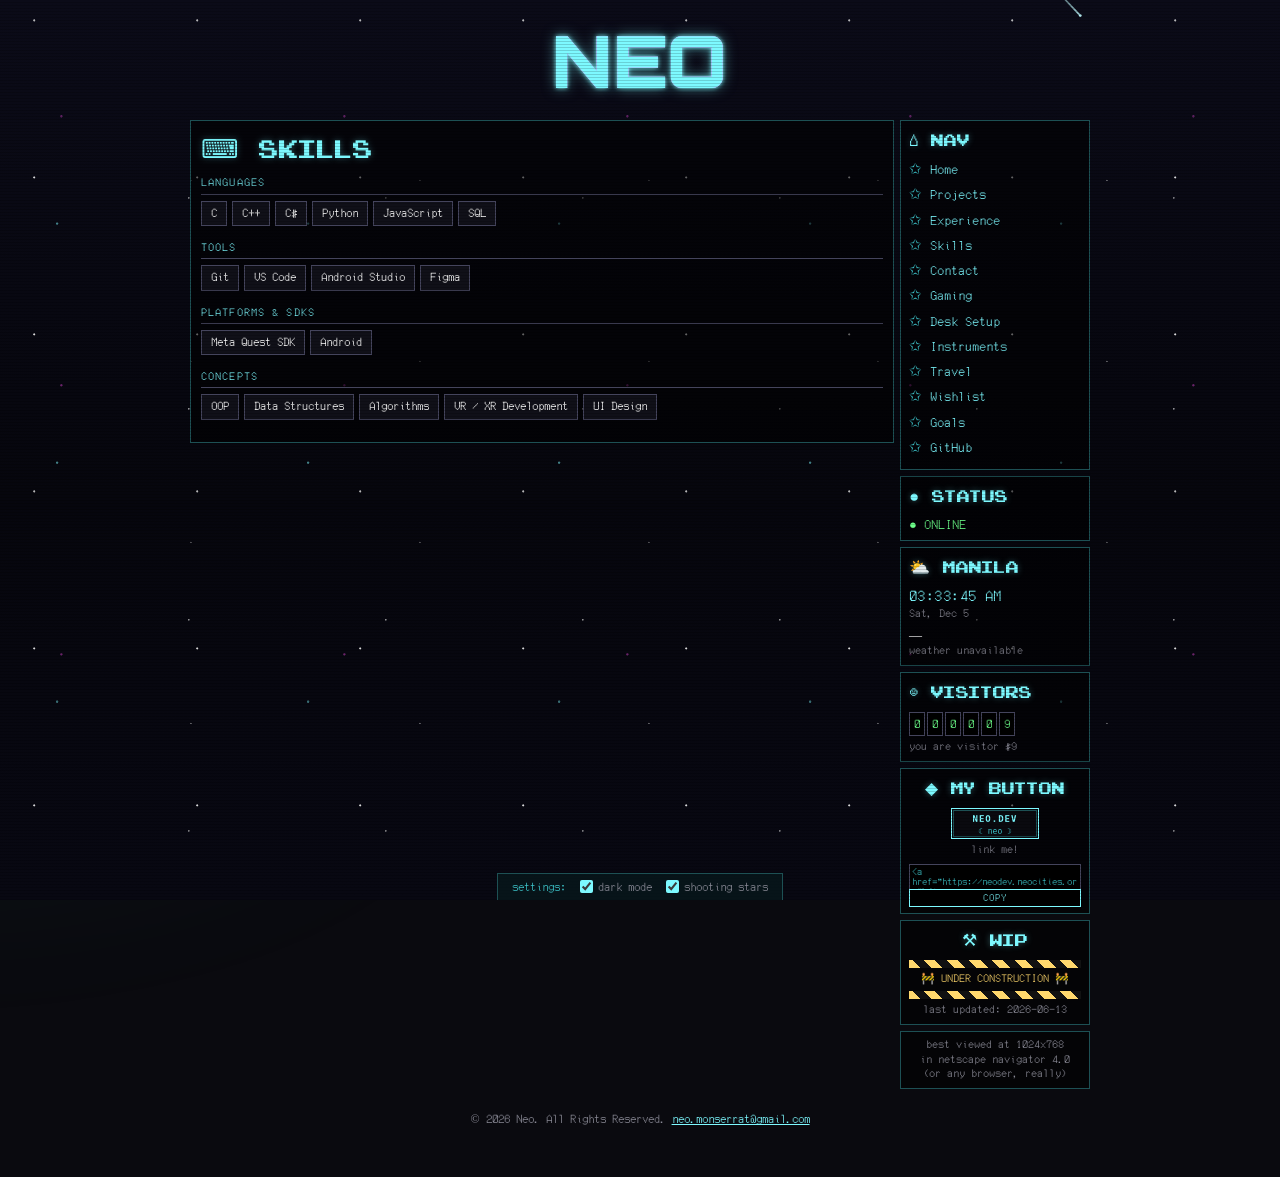
<file: pages/skills.html>
<!doctype html>
<html lang="en">
  <head>
    <meta charset="utf-8" />
    <meta name="viewport" content="width=device-width, initial-scale=1, maximum-scale=1, user-scalable=no" />
    <meta name="theme-color" content="#0a0a0f" />
    <meta name="description" content="Skills — NEO.DEV" />
    <title>Skills — NEO.DEV</title>

    <link rel="preconnect" href="https://fonts.googleapis.com" />
    <link rel="preconnect" href="https://fonts.gstatic.com" crossorigin />
    <link href="https://fonts.googleapis.com/css2?family=Orbitron:wght@700;900&display=swap" rel="stylesheet" />
    <link rel="icon" href="../assets/favicon.svg" type="image/svg+xml" />
    <script src="../js/theme.js"></script>
    <link rel="stylesheet" href="../css/base.css" />
    <link rel="stylesheet" href="../css/layout.css" />
    <link rel="stylesheet" href="../css/components.css" />
    <link rel="stylesheet" href="../css/responsive.css" />
  </head>
  <body>
    <canvas id="rain-canvas" aria-hidden="true"></canvas>

    <div class="wrap">
      <header class="banner">
        <h1 class="site-title glitch" data-text="NEO">NEO</h1>
      </header>

      <div class="columns">
        <main class="main-col">
          <section id="skills">
            <h2 class="section-title">⌨ Skills</h2>

            <div class="skill-group">
              <p class="skill-group-label">Languages</p>
              <div class="skill-tags">
                <span class="skill-tag">C</span>
                <span class="skill-tag">C++</span>
                <span class="skill-tag">C#</span>
                <span class="skill-tag">Python</span>
                <span class="skill-tag">JavaScript</span>
                <span class="skill-tag">SQL</span>
              </div>
            </div>

            <div class="skill-group">
              <p class="skill-group-label">Tools</p>
              <div class="skill-tags">
                <span class="skill-tag">Git</span>
                <span class="skill-tag">VS Code</span>
                <span class="skill-tag">Android Studio</span>
                <span class="skill-tag">Figma</span>
              </div>
            </div>

            <div class="skill-group">
              <p class="skill-group-label">Platforms &amp; SDKs</p>
              <div class="skill-tags">
                <span class="skill-tag">Meta Quest SDK</span>
                <span class="skill-tag">Android</span>
              </div>
            </div>

            <div class="skill-group">
              <p class="skill-group-label">Concepts</p>
              <div class="skill-tags">
                <span class="skill-tag">OOP</span>
                <span class="skill-tag">Data Structures</span>
                <span class="skill-tag">Algorithms</span>
                <span class="skill-tag">VR / XR Development</span>
                <span class="skill-tag">UI Design</span>
              </div>
            </div>
          </section>
        </main>

        <aside class="side-col">
          <section class="nav-box">
            <h2 class="section-title">⌂ Nav</h2>
            <nav aria-label="Site navigation">
              <ul>
                <li><a href="../index.html">Home</a></li>
                <li><a href="projects.html">Projects</a></li>
                <li><a href="experience.html">Experience</a></li>
                <li><a href="skills.html">Skills</a></li>
                <li><a href="contact.html">Contact</a></li>
                <li><a href="gaming.html">Gaming</a></li>
                <li><a href="desksetup.html">Desk Setup</a></li>
                <li><a href="instruments.html">Instruments</a></li>
                <li><a href="travel.html">Travel</a></li>
                <li><a href="wishlist.html">Wishlist</a></li>
                <li><a href="goals.html">Goals</a></li>
                <li><a href="https://github.com/Nmsrt">GitHub</a></li>
              </ul>
            </nav>
          </section>

          <section class="online-box">
            <h2 class="section-title">● Status</h2>
            <p class="online-dot">● ONLINE</p>
          </section>

          <section class="weather-box">
            <h2 class="section-title">⛅ Manila</h2>
            <p class="weather-time" id="manila-time">--:--:--</p>
            <p class="weather-date tiny" id="manila-date">···</p>
            <p class="weather-temp" id="manila-temp">···</p>
            <p class="weather-cond tiny" id="manila-cond">loading…</p>
          </section>

          <section class="counter-box">
            <h2 class="section-title">☺ Visitors</h2>
            <div class="counter" aria-label="visitor counter">
              <span>0</span><span>0</span><span>0</span><span>0</span><span>0</span><span>0</span>
            </div>
            <p class="tiny">counting…</p>
          </section>

          <section class="mybutton-box">
            <h2 class="section-title">◆ My button</h2>
            <img class="my-88x31" src="../assets/button.svg" width="88" height="31" alt="NEO.DEV 88x31 button" />
            <p class="tiny">link me!</p>
            <div class="embed-wrap">
              <textarea class="embed-code" rows="2" readonly onclick="this.select()">&lt;a href="https://neodev.neocities.org"&gt;&lt;img src="https://neodev.neocities.org/button.svg" width="88" height="31" alt="NEO.DEV"&gt;&lt;/a&gt;</textarea>
              <button class="embed-copy" onclick="var t=this.previousElementSibling;t.select();var b=this;if(navigator.clipboard){navigator.clipboard.writeText(t.value).then(function(){b.textContent='COPIED!';setTimeout(function(){b.textContent='COPY'},1500)})}else{document.execCommand('copy');b.textContent='COPIED!';setTimeout(function(){b.textContent='COPY'},1500)}">COPY</button>
            </div>
          </section>

          <section class="construction-box">
            <h2 class="section-title">⚒ WIP</h2>
            <div class="construction-bar" aria-hidden="true"></div>
            <p class="tiny construction-text">🚧 UNDER CONSTRUCTION 🚧</p>
            <div class="construction-bar" aria-hidden="true"></div>
            <p class="tiny">last updated: 2026-06-13</p>
          </section>

          <section class="badge-box">
            <p class="tiny">
              best viewed at 1024x768<br />
              in netscape navigator 4.0<br />
              (or any browser, really)
            </p>
          </section>
        </aside>
      </div>

      <footer>
        <p>© 2026 Neo. All Rights Reserved. <a href="mailto:neo.monserrat@gmail.com">neo.monserrat@gmail.com</a></p>
      </footer>
    </div>

    <div class="settings-bar" role="group" aria-label="Site settings">
      <span class="settings-label">settings:</span>
      <label class="settings-option">
        <input type="checkbox" id="setting-theme" />
        <span>dark mode</span>
      </label>
      <label class="settings-option">
        <input type="checkbox" id="setting-rain" />
        <span>shooting stars</span>
      </label>
    </div>

    <script src="../js/rain.js"></script>
    <script src="../js/counter.js"></script>
    <script src="../js/menu.js"></script>
    <script src="../js/weather.js"></script>
  </body>
</html>
</file>
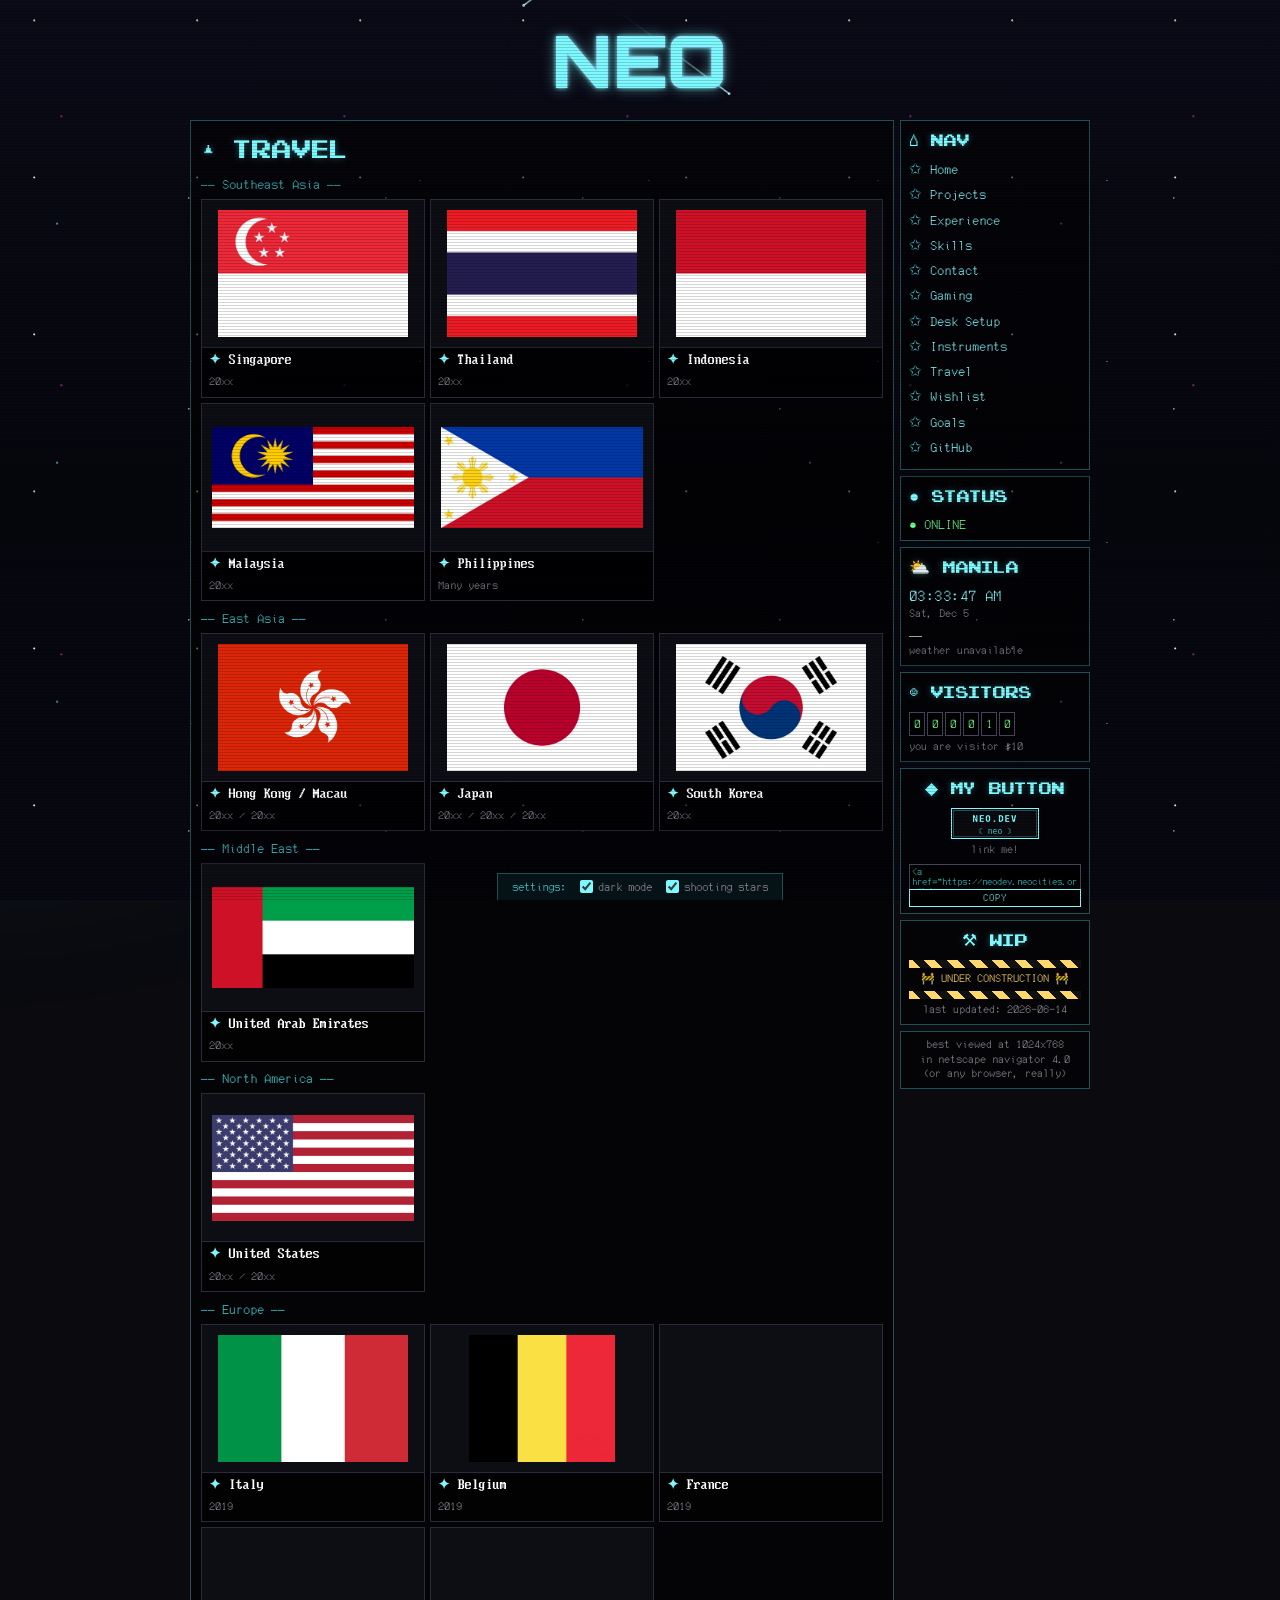
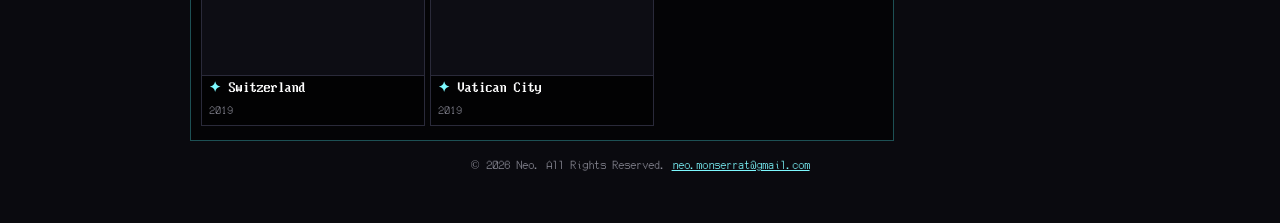
<file: pages/travel.html>
<!doctype html>
<html lang="en">
  <head>
    <meta charset="utf-8" />
    <meta name="viewport" content="width=device-width, initial-scale=1, maximum-scale=1, user-scalable=no" />
    <meta name="theme-color" content="#0a0a0f" />
    <meta name="description" content="Travel — NEO.DEV" />
    <title>Travel — NEO.DEV</title>

    <link rel="preconnect" href="https://fonts.googleapis.com" />
    <link rel="preconnect" href="https://fonts.gstatic.com" crossorigin />
    <link href="https://fonts.googleapis.com/css2?family=Orbitron:wght@700;900&display=swap" rel="stylesheet" />
    <link rel="icon" href="../assets/favicon.svg" type="image/svg+xml" />
    <script src="../js/theme.js"></script>
    <link rel="stylesheet" href="../css/base.css" />
    <link rel="stylesheet" href="../css/layout.css" />
    <link rel="stylesheet" href="../css/components.css" />
    <link rel="stylesheet" href="../css/responsive.css" />
    <link rel="stylesheet" href="../css/pages.css" />
  </head>
  <body>
    <canvas id="rain-canvas" aria-hidden="true"></canvas>

    <div class="wrap">
      <header class="banner">
        <h1 class="site-title glitch" data-text="NEO">NEO</h1>
      </header>

      <div class="columns">
        <main class="main-col">
          <section id="travel">
            <h2 class="section-title">▲ Travel</h2>

            <!-- destinations injected by travel.js -->
            <div id="travel-root"></div>
          </section>
        </main>

        <aside class="side-col">
          <section class="nav-box">
            <h2 class="section-title">⌂ Nav</h2>
            <nav aria-label="Site navigation">
              <ul>
                <li><a href="../index.html">Home</a></li>
                <li><a href="projects.html">Projects</a></li>
                <li><a href="experience.html">Experience</a></li>
                <li><a href="skills.html">Skills</a></li>
                <li><a href="contact.html">Contact</a></li>
                <li><a href="gaming.html">Gaming</a></li>
                <li><a href="desksetup.html">Desk Setup</a></li>
                <li><a href="instruments.html">Instruments</a></li>
                <li><a href="travel.html">Travel</a></li>
                <li><a href="wishlist.html">Wishlist</a></li>
                <li><a href="goals.html">Goals</a></li>
                <li><a href="https://github.com/Nmsrt">GitHub</a></li>
              </ul>
            </nav>
          </section>

          <section class="online-box">
            <h2 class="section-title">● Status</h2>
            <p class="online-dot">● ONLINE</p>
          </section>

          <section class="weather-box">
            <h2 class="section-title">⛅ Manila</h2>
            <p class="weather-time" id="manila-time">--:--:--</p>
            <p class="weather-date tiny" id="manila-date">···</p>
            <p class="weather-temp" id="manila-temp">···</p>
            <p class="weather-cond tiny" id="manila-cond">loading…</p>
          </section>

          <section class="counter-box">
            <h2 class="section-title">☺ Visitors</h2>
            <div class="counter" aria-label="visitor counter">
              <span>0</span><span>0</span><span>0</span><span>0</span><span>0</span><span>0</span>
            </div>
            <p class="tiny">counting…</p>
          </section>

          <section class="mybutton-box">
            <h2 class="section-title">◆ My button</h2>
            <img class="my-88x31" src="../assets/button.svg" width="88" height="31" alt="NEO.DEV 88x31 button" />
            <p class="tiny">link me!</p>
            <div class="embed-wrap">
              <textarea class="embed-code" rows="2" readonly onclick="this.select()">&lt;a href="https://neodev.neocities.org"&gt;&lt;img src="https://neodev.neocities.org/button.svg" width="88" height="31" alt="NEO.DEV"&gt;&lt;/a&gt;</textarea>
              <button class="embed-copy" onclick="var t=this.previousElementSibling;t.select();var b=this;if(navigator.clipboard){navigator.clipboard.writeText(t.value).then(function(){b.textContent='COPIED!';setTimeout(function(){b.textContent='COPY'},1500)})}else{document.execCommand('copy');b.textContent='COPIED!';setTimeout(function(){b.textContent='COPY'},1500)}">COPY</button>
            </div>
          </section>

          <section class="construction-box">
            <h2 class="section-title">⚒ WIP</h2>
            <div class="construction-bar" aria-hidden="true"></div>
            <p class="tiny construction-text">🚧 UNDER CONSTRUCTION 🚧</p>
            <div class="construction-bar" aria-hidden="true"></div>
            <p class="tiny">last updated: 2026-06-14</p>
          </section>

          <section class="badge-box">
            <p class="tiny">
              best viewed at 1024x768<br />
              in netscape navigator 4.0<br />
              (or any browser, really)
            </p>
          </section>
        </aside>
      </div>

      <footer>
        <p>© 2026 Neo. All Rights Reserved. <a href="mailto:neo.monserrat@gmail.com">neo.monserrat@gmail.com</a></p>
      </footer>
    </div>

    <div class="settings-bar" role="group" aria-label="Site settings">
      <span class="settings-label">settings:</span>
      <label class="settings-option">
        <input type="checkbox" id="setting-theme" />
        <span>dark mode</span>
      </label>
      <label class="settings-option">
        <input type="checkbox" id="setting-rain" />
        <span>shooting stars</span>
      </label>
    </div>

    <script src="../data/travel-data.js"></script>
    <script src="../js/travel.js"></script>
    <script src="../js/rain.js"></script>
    <script src="../js/counter.js"></script>
    <script src="../js/menu.js"></script>
    <script src="../js/weather.js"></script>
  </body>
</html>
</file>
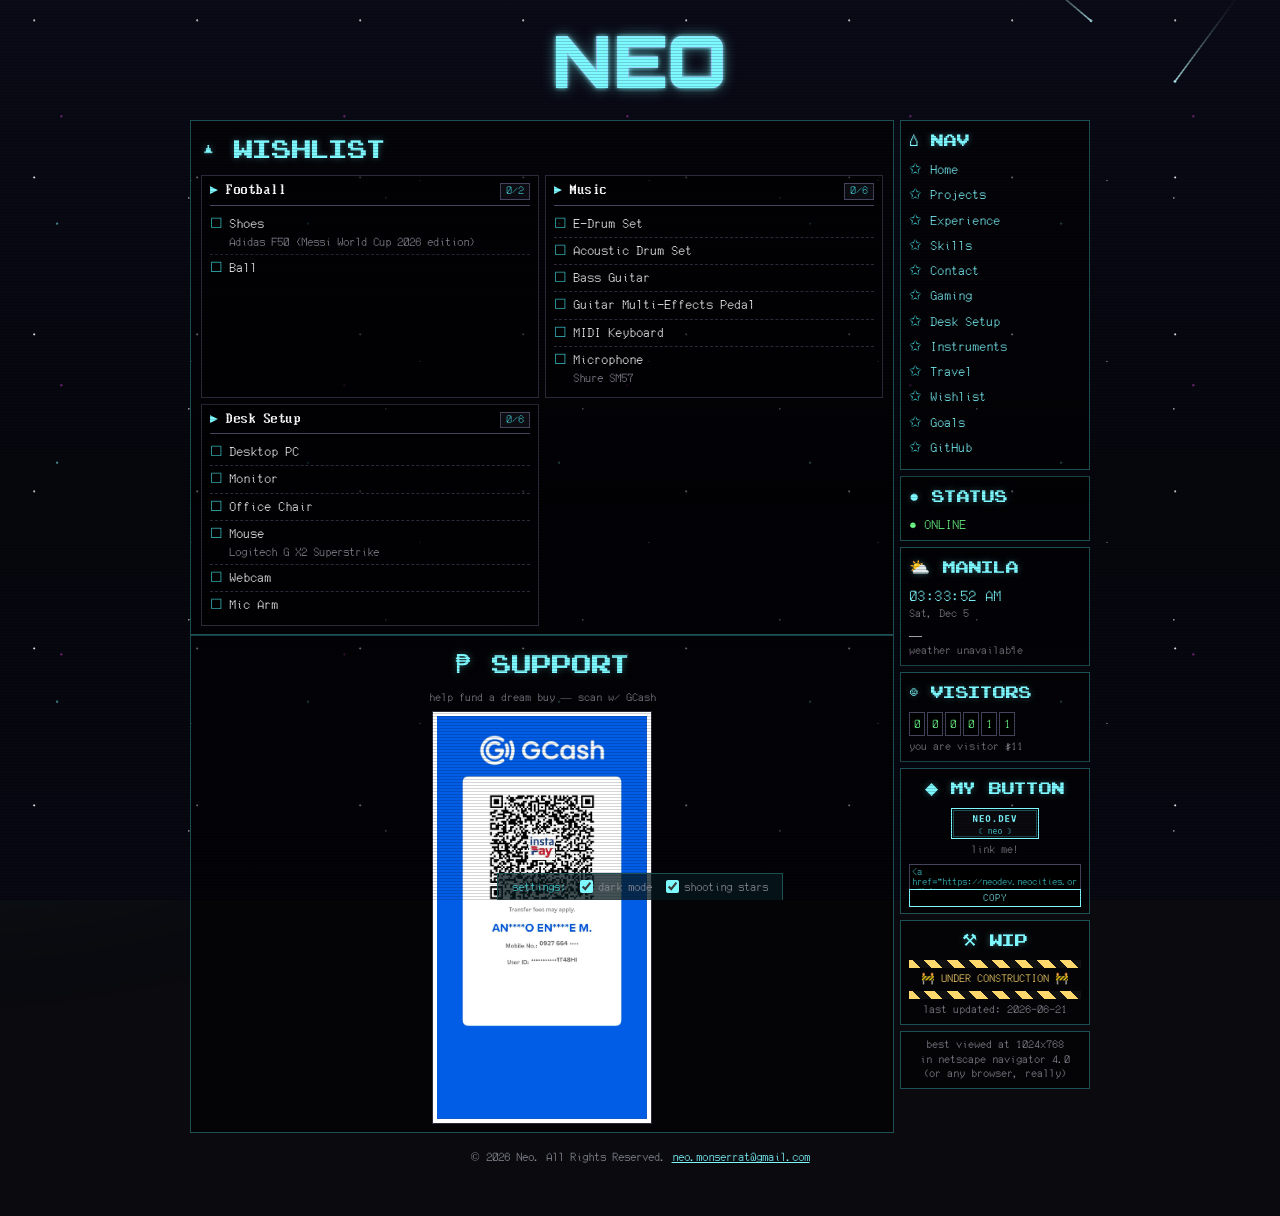
<file: pages/wishlist.html>
<!doctype html>
<html lang="en">
  <head>
    <meta charset="utf-8" />
    <meta name="viewport" content="width=device-width, initial-scale=1, maximum-scale=1, user-scalable=no" />
    <meta name="theme-color" content="#0a0a0f" />
    <meta name="description" content="Wishlist — NEO.DEV" />
    <title>Wishlist — NEO.DEV</title>

    <link rel="preconnect" href="https://fonts.googleapis.com" />
    <link rel="preconnect" href="https://fonts.gstatic.com" crossorigin />
    <link href="https://fonts.googleapis.com/css2?family=Orbitron:wght@700;900&display=swap" rel="stylesheet" />
    <link rel="icon" href="../assets/favicon.svg" type="image/svg+xml" />
    <script src="../js/theme.js"></script>
    <link rel="stylesheet" href="../css/base.css" />
    <link rel="stylesheet" href="../css/layout.css" />
    <link rel="stylesheet" href="../css/components.css" />
    <link rel="stylesheet" href="../css/responsive.css" />
    <link rel="stylesheet" href="../css/pages.css" />
  </head>
  <body>
    <canvas id="rain-canvas" aria-hidden="true"></canvas>

    <div class="wrap">
      <header class="banner">
        <h1 class="site-title glitch" data-text="NEO">NEO</h1>
      </header>

      <div class="columns">
        <main class="main-col">
          <section id="wishlist">
            <h2 class="section-title">▲ Wishlist</h2>

            <!-- items injected by wishlist.js -->
            <div id="wishlist-root"></div>
          </section>

          <section id="gcash" class="gcash-box">
            <h2 class="section-title">₱ Support</h2>
            <p class="tiny">help fund a dream buy — scan w/ GCash</p>
            <img class="gcash-qr" src="../assets/gcash-qr.jpg" alt="GCash QR code" loading="lazy" decoding="async" />
          </section>
        </main>

        <aside class="side-col">
          <section class="nav-box">
            <h2 class="section-title">⌂ Nav</h2>
            <nav aria-label="Site navigation">
              <ul>
                <li><a href="../index.html">Home</a></li>
                <li><a href="projects.html">Projects</a></li>
                <li><a href="experience.html">Experience</a></li>
                <li><a href="skills.html">Skills</a></li>
                <li><a href="contact.html">Contact</a></li>
                <li><a href="gaming.html">Gaming</a></li>
                <li><a href="desksetup.html">Desk Setup</a></li>
                <li><a href="instruments.html">Instruments</a></li>
                <li><a href="travel.html">Travel</a></li>
                <li><a href="wishlist.html">Wishlist</a></li>
                <li><a href="goals.html">Goals</a></li>
                <li><a href="https://github.com/Nmsrt">GitHub</a></li>
              </ul>
            </nav>
          </section>

          <section class="online-box">
            <h2 class="section-title">● Status</h2>
            <p class="online-dot">● ONLINE</p>
          </section>

          <section class="weather-box">
            <h2 class="section-title">⛅ Manila</h2>
            <p class="weather-time" id="manila-time">--:--:--</p>
            <p class="weather-date tiny" id="manila-date">···</p>
            <p class="weather-temp" id="manila-temp">···</p>
            <p class="weather-cond tiny" id="manila-cond">loading…</p>
          </section>

          <section class="counter-box">
            <h2 class="section-title">☺ Visitors</h2>
            <div class="counter" aria-label="visitor counter">
              <span>0</span><span>0</span><span>0</span><span>0</span><span>0</span><span>0</span>
            </div>
            <p class="tiny">counting…</p>
          </section>

          <section class="mybutton-box">
            <h2 class="section-title">◆ My button</h2>
            <img class="my-88x31" src="../assets/button.svg" width="88" height="31" alt="NEO.DEV 88x31 button" />
            <p class="tiny">link me!</p>
            <div class="embed-wrap">
              <textarea class="embed-code" rows="2" readonly onclick="this.select()">&lt;a href="https://neodev.neocities.org"&gt;&lt;img src="https://neodev.neocities.org/button.svg" width="88" height="31" alt="NEO.DEV"&gt;&lt;/a&gt;</textarea>
              <button class="embed-copy" onclick="var t=this.previousElementSibling;t.select();var b=this;if(navigator.clipboard){navigator.clipboard.writeText(t.value).then(function(){b.textContent='COPIED!';setTimeout(function(){b.textContent='COPY'},1500)})}else{document.execCommand('copy');b.textContent='COPIED!';setTimeout(function(){b.textContent='COPY'},1500)}">COPY</button>
            </div>
          </section>

          <section class="construction-box">
            <h2 class="section-title">⚒ WIP</h2>
            <div class="construction-bar" aria-hidden="true"></div>
            <p class="tiny construction-text">🚧 UNDER CONSTRUCTION 🚧</p>
            <div class="construction-bar" aria-hidden="true"></div>
            <p class="tiny">last updated: 2026-06-21</p>
          </section>

          <section class="badge-box">
            <p class="tiny">
              best viewed at 1024x768<br />
              in netscape navigator 4.0<br />
              (or any browser, really)
            </p>
          </section>
        </aside>
      </div>

      <footer>
        <p>© 2026 Neo. All Rights Reserved. <a href="mailto:neo.monserrat@gmail.com">neo.monserrat@gmail.com</a></p>
      </footer>
    </div>

    <div class="settings-bar" role="group" aria-label="Site settings">
      <span class="settings-label">settings:</span>
      <label class="settings-option">
        <input type="checkbox" id="setting-theme" />
        <span>dark mode</span>
      </label>
      <label class="settings-option">
        <input type="checkbox" id="setting-rain" />
        <span>shooting stars</span>
      </label>
    </div>

    <script src="../data/wishlist-data.js"></script>
    <script src="../js/wishlist.js"></script>
    <script src="../js/rain.js"></script>
    <script src="../js/counter.js"></script>
    <script src="../js/menu.js"></script>
    <script src="../js/weather.js"></script>
  </body>
</html>
</file>
<file: css/base.css>
/* ============================================
   base: fonts, variables, resets, typography,
   animations
   ============================================ */

/* NES-style display font for section titles (as on dimden.dev) */
@font-face {
  font-family: "Pixel NES";
  src: url("../fonts/Pixel_NES.woff") format("woff");
  font-weight: normal;
  font-style: normal;
}

/* pixel fonts from int10h.org "Ultimate Oldschool PC Font Pack"
   (CC BY-SA 4.0) — same files dimden.dev serves */
@font-face {
  font-family: "NEC_APC3";
  src: url("../fonts/pixelfonts/Web437_NEC_APC3_8x16.woff") format("woff");
  font-weight: normal;
  font-style: normal;
}
@font-face {
  font-family: "NEC_APC3";
  src: url("../fonts/pixelfonts/Web437_Nix8810_M16.woff") format("woff");
  font-weight: bold;
  font-style: normal;
}
@font-face {
  font-family: "RussianGothic";
  src: local("Arial");
  font-weight: normal;
  font-style: normal;
  unicode-range: U+0420-42FF;
}

:root {
  --bg: #f5f0e8;
  --bg-panel: #efe9dc;
  --bg-panel-alt: #e8e0cf;
  --text: #0d0d0d;
  --text-dim: #6b6660;
  --accent: #9e1b32;
  --accent-dim: #7c1226;
  --magenta: #0d0d0d;
  --ok: #2d8a50;
  --warn: #c4860a;
  --border: #d9d1bf;
  --border-bright: #c2b9a4;
  --box-border: #e2dac9;
  --box-title-bg: rgba(245, 240, 232, 0.97);

  --rain-color: rgba(158, 27, 50, 0.14);
  --meteor-color: rgba(122, 12, 28, 0.8); /* blood, light mode */

  /* dimden.dev stack everywhere — headings included */
  --font-pixel: "NEC_APC3", "RussianGothic", "MS UI Gothic", Tahoma;
  --font-body: "NEC_APC3", "RussianGothic", "MS UI Gothic", Tahoma;

  --page-max: 980px;
  --side-col-w: 190px;
}

* {
  box-sizing: border-box;
}

html {
  scrollbar-color: var(--accent-dim) var(--bg);
  /* match page bg so overscroll/safe-area never flashes white */
  background: var(--bg);
  min-height: 100%;
}

::-webkit-scrollbar {
  width: 14px;
  background: var(--bg);
}

::-webkit-scrollbar-thumb {
  background: var(--box-border);
  border: 1px solid var(--accent-dim);
}

body {
  margin: 0;
  padding-bottom: 34px; /* room for fixed settings bar */
  min-height: 100vh;
  min-height: 100dvh;
  background: var(--bg);
  color: var(--text);
  font-family: var(--font-body);
  font-size: 14px;
  line-height: 1.35;
  image-rendering: pixelated;
  font-smooth: never;
  -webkit-font-smoothing: none;
}

/* light mode: aged map — faint topographic contour rings over parchment.
   Two charcoal ring systems centered off-canvas plus one whisper-faint
   crimson system tied to the site accent; static, vibes only. */
body::before {
  content: '';
  position: fixed;
  inset: 0;
  z-index: -1;
  pointer-events: none;
  background:
    repeating-radial-gradient(circle at 12% 18%,
      transparent 0 42px, rgba(85, 70, 50, 0.055) 42px 44px),
    repeating-radial-gradient(circle at 88% 82%,
      transparent 0 52px, rgba(85, 70, 50, 0.045) 52px 54px),
    repeating-radial-gradient(circle at 70% -15%,
      transparent 0 64px, rgba(158, 27, 50, 0.04) 64px 66px),
    radial-gradient(120% 90% at 50% 40%, transparent 55%, rgba(120, 95, 55, 0.10) 100%),
    radial-gradient(60% 50% at 85% 10%, rgba(200, 170, 110, 0.08), transparent 70%),
    radial-gradient(55% 45% at 10% 90%, rgba(190, 160, 100, 0.07), transparent 70%);
}

body::after {
  content: none;
}

::selection {
  background: var(--accent);
  color: var(--bg);
}

h1, h2, h3 {
  font-family: var(--font-pixel);
  color: var(--accent);
  font-weight: bold;
  line-height: 1.5;
  text-shadow: none;
}

h1 { font-size: 1.5rem; }
h2 { font-size: 1.6rem; margin: 0 0 1rem; }
h3 { font-size: 1.15rem; color: var(--accent); }

a {
  color: var(--accent);
  text-decoration: underline;
}

.nav-box a,
.btn-88x31 {
  text-decoration: none;
}

a:hover {
  color: var(--bg);
  background: var(--accent);
  text-shadow: none;
}

code {
  background: var(--bg-panel-alt);
  border: 1px solid var(--border);
  padding: 0 4px;
  font-family: var(--font-body);
  color: var(--accent-dim);
}

.glitch {
  position: relative;
  display: inline-block;
}

.glitch::before,
.glitch::after {
  content: attr(data-text);
  position: absolute;
  inset: 0;
  overflow: hidden;
  pointer-events: none;
}

.glitch::before {
  color: var(--magenta);
  text-shadow: none;
  animation: glitch-a 2.6s steps(2, jump-none) infinite;
}

.glitch::after {
  color: var(--accent);
  text-shadow: none;
  animation: glitch-b 3.1s steps(2, jump-none) infinite;
}

@keyframes glitch-a {
  0%, 88%, 100% { clip-path: inset(0 0 100% 0); transform: none; }
  90%  { clip-path: inset(15% 0 60% 0); transform: translate(-3px, 0); }
  92%  { clip-path: inset(60% 0 10% 0); transform: translate(3px, 0); }
  94%  { clip-path: inset(40% 0 40% 0); transform: translate(-2px, 1px); }
  96%  { clip-path: inset(0 0 100% 0); transform: none; }
}

@keyframes glitch-b {
  0%, 84%, 100% { clip-path: inset(100% 0 0 0); transform: none; }
  86% { clip-path: inset(70% 0 5% 0); transform: translate(3px, 0); }
  88% { clip-path: inset(10% 0 75% 0); transform: translate(-3px, -1px); }
  90% { clip-path: inset(100% 0 0 0); transform: none; }
}

@media (prefers-reduced-motion: reduce) {
  .glitch::before,
  .glitch::after,
  .marquee span,
  .construction-bar,
  .online-dot,
  .blink,
  body::before,
  .status-dot {
    animation: none;
  }
  .glitch::before,
  .glitch::after {
    content: none;
  }
}

@keyframes blink {
  50% { opacity: 0; }
}

@keyframes marquee {
  from { transform: translateX(100%); }
  to   { transform: translateX(-100%); }
}

@keyframes stripes {
  to { background-position: 23px 0; }
}

/* ============================================
   dark mode overrides
   ============================================ */

[data-theme="dark"] {
  --bg: #0a0a0f;
  --bg-panel: #0d0d14;
  --bg-panel-alt: #101018;
  --text: #ffffff;
  --text-dim: #8a8a96;
  --accent: #7df9ff;
  --accent-dim: #3ec6cc;
  --magenta: #ff4df3;
  --ok: #6dff8a;
  --warn: #ffd86d;
  --border: #2a2a3a;
  --border-bright: #44445c;
  --box-border: #1d5054;
  --box-title-bg: rgba(7, 24, 28, 0.75);
  --rain-color: rgba(125, 249, 255, 0.18);
  --meteor-color: rgba(190, 250, 255, 0.9);
}

/* dark mode: deep space starfield (staggered tile sizes so no grid reads) */
[data-theme="dark"] body {
  background:
    radial-gradient(circle at 21% 13%, rgba(255, 255, 255, 0.85) 0.6px, transparent 1.4px) 0 0 / 163px 157px repeat,
    radial-gradient(circle at 74% 62%, rgba(255, 255, 255, 0.55) 0.5px, transparent 1.2px) 43px 67px / 197px 211px repeat,
    radial-gradient(circle at 48% 87%, rgba(255, 255, 255, 0.35) 0.5px, transparent 1.1px) 81px 23px / 229px 181px repeat,
    radial-gradient(circle at 12% 53%, rgba(125, 249, 255, 0.5) 0.7px, transparent 1.6px) 27px 97px / 251px 239px repeat,
    radial-gradient(circle at 86% 28%, rgba(255, 77, 243, 0.4) 0.7px, transparent 1.6px) 101px 41px / 283px 269px repeat,
    linear-gradient(180deg, #0b0b18 0%, #06060d 55%, #080812 100%);
  background-attachment: fixed;
}

/* dark mode: aurora ribbons drifting over the stars */
[data-theme="dark"] body::before {
  content: '';
  position: fixed;
  inset: -30%;
  z-index: -1;
  pointer-events: none;
  background:
    radial-gradient(52% 30% at 28% 18%, rgba(125, 249, 255, 0.10), transparent 70%),
    radial-gradient(46% 26% at 72% 30%, rgba(255, 77, 243, 0.07), transparent 70%),
    radial-gradient(60% 34% at 50% 8%, rgba(90, 120, 255, 0.09), transparent 70%),
    radial-gradient(40% 24% at 15% 70%, rgba(60, 220, 180, 0.06), transparent 70%);
  filter: blur(52px);
  animation: aurora-drift 28s ease-in-out infinite alternate;
}

@keyframes aurora-drift {
  from { transform: translate3d(-3%, -2%, 0) rotate(-1.5deg) scale(1); opacity: 0.75; }
  to   { transform: translate3d(3%, 2%, 0) rotate(1.5deg) scale(1.08); opacity: 1; }
}

[data-theme="dark"] body::after {
  content: '';
  position: fixed;
  inset: 0;
  pointer-events: none;
  background: repeating-linear-gradient(
    0deg,
    rgba(0, 0, 0, 0.16) 0 1px,
    transparent 1px 3px
  );
  z-index: 5;
}

[data-theme="dark"] h1,
[data-theme="dark"] h2,
[data-theme="dark"] h3 {
  text-shadow: 0 0 6px rgba(125, 249, 255, 0.35);
}
</file>
<file: css/layout.css>
/* ============================================
   layout: wrap, banner, columns, sidebar, nav,
   section panels, responsive
   ============================================ */

/* no z-index here: it would trap the sidebar panel's z-index in a
   stacking context below the menu backdrop. position:relative alone
   keeps .wrap painting above the fixed rain canvas (z 0). */
.wrap {
  max-width: var(--page-max);
  margin: 0 auto;
  padding: 6px;
  position: relative;
  min-height: 100vh;
  min-height: 100dvh;
  display: flex;
  flex-direction: column;
}

.wrap .columns {
  flex: 1;
}

.banner {
  text-align: center;
  padding: 0 8px;
  margin-bottom: 6px;
  border: none;
  background: transparent;
}

/* Orbitron: geometric sci-fi display face for the title only;
   falls back to the pixel stack while loading */
.site-title {
  margin: 0;
  font-family: 'Orbitron', var(--font-pixel);
  font-weight: 900;
  font-size: 4.5rem;
  letter-spacing: 0.01em;
  text-shadow: none;
}


.marquee {
  overflow: hidden;
  border: 1px solid var(--box-border);
  background: var(--bg-panel);
  margin-bottom: 6px;
  font-size: 13px;
  color: var(--text-dim);
  white-space: nowrap;
}

.marquee span {
  display: inline-block;
  padding: 2px 0;
  animation: marquee 18s linear infinite;
}

.columns {
  display: grid;
  grid-template-columns: 1fr var(--side-col-w);
  gap: 6px;
  align-items: start;
  width: 100%;
  max-width: 900px;
  margin: 0 auto;
}

/* let grid tracks shrink below content min-width
   (nowrap marquee text otherwise widens the page) */
.main-col,
.side-col {
  min-width: 0;
}

.side-col section {
  margin-bottom: 6px;
}

.nav-box ul {
  list-style: none;
  margin: 0;
  padding: 0;
}

.nav-box li {
  margin: 5px 0;
}

.nav-box li::before {
  content: '✩ ';
  color: var(--accent-dim);
}

.nav-box a {
  font-family: var(--font-pixel);
  font-size: 13px;
}

.online-dot {
  margin: 0;
  color: var(--ok);
  font-size: 13px;
  animation: blink 2s steps(1) infinite;
}

.weather-time {
  margin: 2px 0 0;
  font-size: 15px;
  color: var(--accent);
  letter-spacing: 0.03em;
}

.weather-temp {
  margin: 4px 0 0;
  font-size: 13px;
}

.weather-date,
.weather-cond {
  margin: 2px 0 0;
}

.counter {
  display: flex;
  gap: 2px;
  margin-bottom: 4px;
}

.counter span {
  background: var(--bg-panel-alt);
  border: 1px solid var(--border-bright);
  color: var(--accent);
  font-family: var(--font-pixel);
  font-size: 12px;
  padding: 3px 4px;
}

.tiny {
  margin: 0;
  font-size: 11px;
  color: var(--text-dim);
}

.badge-box {
  text-align: center;
}

.mybutton-box {
  text-align: center;
}

.my-88x31 {
  display: block;
  margin: 0 auto 4px;
  image-rendering: pixelated;
}

.gcash-box {
  text-align: center;
}

.gcash-qr {
  display: block;
  width: 100%;
  max-width: 220px;
  margin: 6px auto 0;
  border: 1px solid var(--border);
  background: #fff;
  padding: 4px;
  box-sizing: border-box;
  image-rendering: auto;
}

.construction-box {
  text-align: center;
}

.construction-bar {
  height: 8px;
  margin: 4px 0;
  background: repeating-linear-gradient(
    45deg,
    var(--warn) 0 8px,
    #111 8px 16px
  );
  animation: stripes 1.2s linear infinite;
}

.construction-text {
  color: var(--warn);
}

.rain-toggle,
.theme-toggle {
  font-family: var(--font-body);
  font-size: 0.9rem;
  background: var(--bg-panel-alt);
  color: var(--text);
  border: 1px solid var(--border-bright);
  padding: 4px 8px;
  cursor: pointer;
  width: 100%;
}

.rain-toggle:hover,
.theme-toggle:hover {
  border-color: var(--accent);
  color: var(--accent);
}

/* fixed settings bar at the bottom of the page */
.settings-bar {
  position: fixed;
  left: 50%;
  bottom: 0;
  transform: translateX(-50%);
  z-index: 10;
  display: flex;
  align-items: center;
  gap: 14px;
  padding: 5px 14px;
  background: var(--box-title-bg);
  border: 1px solid var(--box-border);
  border-bottom: none;
  font-size: 12px;
  color: var(--text-dim);
  white-space: nowrap;
}

.settings-label {
  color: var(--accent-dim);
  user-select: none;
}

.settings-option {
  display: inline-flex;
  align-items: center;
  gap: 5px;
  cursor: pointer;
  user-select: none;
}

.settings-option:hover {
  color: var(--accent);
}

.settings-option input {
  margin: 0;
  accent-color: var(--accent);
  cursor: pointer;
}

@media (max-width: 720px) {
  .columns {
    grid-template-columns: 1fr;
  }

  .wrap {
    padding: 0.75rem;
  }
}

section {
  --box-pad-y: 8px;
  --box-pad-x: 10px;
  background: var(--bg-panel);
  border: 1px solid var(--box-border);
  padding: var(--box-pad-y) var(--box-pad-x);
  margin-bottom: 0;
}

.side-col section {
  --box-pad-y: 6px;
  --box-pad-x: 8px;
}

/* narrow sidebar: smaller titles so Pixel NES doesn't wrap */
.side-col h2.section-title {
  font-size: 1.05rem;
}

/* showcase gets more vertical room; children stretch
   to fill the section's full height */
#showcase {
  min-height: 380px;
  display: flex;
  flex-direction: column;
}

#showcase .showcase-entry {
  flex: 1;
}

h2.section-title {
  margin: 0 0 8px;
  padding: 0;
  font-family: "Pixel NES", var(--font-pixel);
  font-weight: normal; /* Pixel NES has no bold face */
  font-size: 1.6rem;
  text-transform: uppercase;
  background: none;
  color: var(--accent);
}

/* marquee used as a section separator */
.section-marquee {
  margin: 4px 0;
}

/* graphic ad separators: full-width boards between sections */
/* uniform board height; content centered vertically */
.ad-sep {
  position: relative;
  overflow: hidden;
  margin: 8px 0;
  padding: 6px 14px;
  height: 92px;
  border: 1px solid var(--box-border);
  display: flex;
  flex-direction: column;
  align-items: center;
  justify-content: center;
  gap: 1px;
  text-align: center;
}

/* dark scrim over photo so text stays readable */
.ad-sep::before {
  content: '';
  position: absolute;
  inset: 0;
  background: linear-gradient(180deg, rgba(0,0,0,0.30) 0%, rgba(0,0,0,0.60) 100%);
  pointer-events: none;
}

/* content sits above the scrim */
.ad-sep > * {
  position: relative;
}

.ad-sep-label {
  position: absolute;
  top: 6px;
  left: 9px;
  font-size: 9px;
  letter-spacing: 0.16em;
  text-transform: uppercase;
  color: rgba(255, 255, 255, 0.75);
  text-shadow: 0 1px 4px rgba(0,0,0,0.9);
  user-select: none;
}

.ad-sep-title {
  font-family: var(--font-pixel);
  font-weight: bold;
  font-size: clamp(15px, 4vw, 22px);
  line-height: 1.4;
  color: #fff;
  text-shadow: 0 1px 10px rgba(0,0,0,1), 0 0 3px rgba(0,0,0,0.9);
}

.ad-sep-dates {
  font-family: var(--font-pixel);
  font-size: 11px;
  letter-spacing: 0.08em;
  color: rgba(255, 255, 255, 0.9);
  text-shadow: 0 1px 6px rgba(0,0,0,0.9);
}

.ad-sep-tag {
  font-size: 13px;
  color: #fff;
  text-shadow: 0 1px 6px rgba(0,0,0,0.9);
}

.ad-art {
  position: absolute;
  top: 50%;
  width: 64px;
  height: 64px;
  transform: translateY(-50%);
  opacity: 0.3;
  pointer-events: none;
}

.ad-art-left { left: 5%; }
.ad-art-right { right: 5%; }

.ad-cta {
  margin-top: 3px;
  padding: 4px 10px;
  font-family: var(--font-pixel);
  font-size: 11px;
  text-decoration: none;
  border: 1px solid currentColor;
  background: rgba(0,0,0,0.45);
  backdrop-filter: blur(4px);
  text-shadow: 0 1px 4px rgba(0,0,0,0.8);
}

/* valorant */
.ad-valorant {
  border-color: #ff4655;
  background: url('../assets/ad-valorant-bg.jpg') center / cover no-repeat;
}

.ad-valorant .ad-sep-title {
  color: #ece8e1;
}

.ad-valorant .ad-cta { color: #ff4655; border-color: #ff4655; }
.ad-valorant .ad-cta:hover { background: #ff4655; color: #0f1923; }

/* world cup */
.ad-worldcup {
  border-color: #2d8a50;
  background: url('../assets/ad-worldcup-bg.jpg') center / cover no-repeat;
  gap: 0;
}

.ad-worldcup .ad-sep-dates { font-size: 9px; }
.ad-worldcup .ad-sep-tag { font-size: 11px; }
.ad-worldcup .ad-cta { margin-top: 1px; padding: 2px 8px; }

.ad-worldcup .ad-cta { color: #fff; border-color: #fff; }
.ad-worldcup .ad-cta:hover { background: #fff; color: #0d6438; }

/* discord */
.ad-discord {
  border-color: #5865f2;
  background: linear-gradient(135deg, #1e2124 0%, #23272a 40%, #3b3f8c 72%, #5865f2 100%);
  margin: 0;
  height: auto;
  padding: 18px 14px;
}

.ad-discord .ad-sep-title { letter-spacing: 0.18em; }
.ad-discord .ad-sep-dates { color: rgba(255,255,255,0.75); }
.ad-discord .ad-cta { color: #fff; border-color: #5865f2; background: rgba(88,101,242,0.35); }
.ad-discord .ad-cta:hover { background: #5865f2; color: #fff; border-color: #5865f2; }

/* ============================================
   dark mode layout overrides
   ============================================ */

[data-theme="dark"] .site-title {
  text-shadow:
    0 0 4px var(--accent),
    0 0 14px rgba(125, 249, 255, 0.5);
}

[data-theme="dark"] .marquee {
  background: rgba(0, 0, 0, 0.7);
  color: var(--accent-dim);
}

[data-theme="dark"] section {
  background: rgba(0, 0, 0, 0.55);
}

[data-theme="dark"] .counter span {
  background: #000;
  color: var(--ok);
}

[data-theme="dark"] .rain-toggle,
[data-theme="dark"] .theme-toggle {
  background: rgba(0, 0, 0, 0.45);
}
</file>
<file: css/components.css>
/* ============================================
   components: hero, projects, experience,
   skills, contact, blog, status, buttons,
   guestbook, 404, footer, rain canvas
   ============================================ */

/* hero */
.hero h1 {
  margin: 0 0 1rem;
}

.hero-welcome {
  font-family: var(--font-pixel);
  font-size: 1rem;
  color: var(--accent);
  letter-spacing: 0.08em;
  margin: 0.25rem 0 0.6rem;
  line-height: 1.6;
}

.hero .tagline {
  color: var(--text-dim);
}

.hero .avatar {
  float: left;
  width: 96px;
  height: 96px;
  margin: 0 10px 4px 0;
  border: 1px solid var(--accent);
  background: transparent;
  image-rendering: pixelated;
}

/* fill the frame exactly so the border reads evenly on all sides
   (fixed img attrs would overflow the border-box otherwise) */
.hero .avatar img,
.hero .avatar svg {
  display: block;
  width: 100%;
  height: 100%;
}

.clearfix {
  clear: both;
}

.hero .blink {
  animation: blink 1.1s steps(1) infinite;
  color: var(--accent);
}

.hero p {
  margin: 0 0 0.9rem;
  line-height: 1.5;
}

.hobby-list {
  list-style: disc;
  margin: 0 0 1rem;
  padding: 0 0 0 1.4em;
}

.hobby-list li {
  margin: 0 0 0.6rem;
  line-height: 1.45;
}

.hobby-list li::marker {
  color: var(--accent);
}

.hobby-list strong {
  color: var(--accent);
}

/* projects */
.project {
  border: 1px solid var(--border);
  background: var(--bg-panel-alt);
  padding: 5px 8px;
  margin-bottom: 6px;
}

.project h3 {
  margin: 0 0 0.4rem;
}

/* project preview: consistent 16:9 crop, full card width.
   image-rendering auto — these are photos/screenshots, the
   body-level pixelated rendering would degrade them */
.project-preview {
  display: block;
  width: 100%;
  aspect-ratio: 16 / 9;
  object-fit: cover;
  margin: 2px 0 8px;
  border: 1px solid var(--border-bright);
  image-rendering: auto;
  background: var(--bg-panel);
}

.project h3::before {
  content: '☾ ';
  color: var(--accent);
}

.project p {
  margin: 0 0 0.4rem;
  font-size: 0.85rem;
  color: var(--text-dim);
}

.project-link {
  font-size: 0.8rem;
}

.project-meta {
  font-size: 0.75rem;
  color: var(--accent-dim);
  margin: 0 0 0.3rem;
}

.subsection-label {
  color: var(--accent-dim);
  font-size: 0.8rem;
  margin: 0.6rem 0 0.3rem;
}

/* skill tag grid */
.skill-group {
  margin-bottom: 14px;
}

.skill-group-label {
  font-size: 0.7rem;
  text-transform: uppercase;
  letter-spacing: 0.1em;
  color: var(--accent);
  margin: 0 0 6px;
  padding-bottom: 3px;
  border-bottom: 1px solid var(--border-bright);
}

.skill-tags {
  display: flex;
  flex-wrap: wrap;
  gap: 5px;
}

.skill-tag {
  display: inline-block;
  padding: 3px 9px;
  font-size: 0.78rem;
  border: 1px solid var(--border-bright);
  background: var(--bg-panel-alt);
  color: var(--text);
  line-height: 1.4;
  transition: border-color 0.1s, color 0.1s;
}

.skill-tag:hover {
  border-color: var(--accent);
  color: var(--accent);
}

/* experience */
.exp-list {
  list-style: none;
  margin: 0;
  padding: 0;
}

.exp-item {
  display: flex;
  gap: 10px;
  margin-bottom: 10px;
  border-bottom: 1px dashed var(--border);
  padding-bottom: 8px;
}

.exp-year {
  color: var(--accent);
  font-size: 0.75rem;
  min-width: 80px;
  flex-shrink: 0;
  padding-top: 2px;
}

.exp-body {
  font-size: 0.85rem;
}

.exp-text {
  color: var(--text-dim);
  font-size: 0.8rem;
}

/* skills (legacy, unused) */
.skill-list { display: none; }

/* contact */
.contact-table {
  border-collapse: collapse;
  font-size: 0.85rem;
  width: 100%;
}

.contact-table td {
  padding: 3px 6px 3px 0;
  border-bottom: 1px dashed var(--border);
  vertical-align: top;
}

.contact-label {
  color: var(--accent-dim);
  min-width: 70px;
  white-space: nowrap;
}

/* blog */
.blog-list {
  list-style: none;
  margin: 0;
  padding: 0;
}

.blog-list li {
  margin: 4px 0;
  border-bottom: 1px dashed var(--border);
  padding-bottom: 4px;
}

.blog-list .date {
  color: var(--text-dim);
  font-size: 0.8rem;
}

.blog-empty {
  margin: 4px 0;
  color: var(--text-dim);
  font-size: 0.85rem;
}

/* empty post slots: skeleton bars, no written content */
.blog-slot {
  display: flex;
  align-items: center;
  gap: 12px;
  min-height: 30px;
}

.slot-line {
  display: inline-block;
  height: 10px;
  background: repeating-linear-gradient(
    90deg,
    var(--border-bright) 0 6px,
    var(--border) 6px 12px
  );
  opacity: 0.75;
}

.slot-title {
  flex: 1;
  max-width: 62%;
}

.slot-date {
  width: 84px;
  margin-left: auto;
}

[data-theme="dark"] .slot-line {
  opacity: 0.5;
}

/* status board: terminal readout (stays dark in both themes) */
.status-board {
  border: 1px solid var(--border);
  background: #0b0e0b;
  padding: 12px 14px;
  display: flex;
  flex-direction: column;
  gap: 10px;
  font-family: var(--font-body);
  font-size: 15px;
  line-height: 1.2;
  color: #d4e6d4;
}

.status-line {
  margin: 0;
  font-weight: bold;
}

.status-tag {
  font-weight: bold;
  letter-spacing: 0.04em;
}

.status-tag.ok { color: #2ee66b; }
.status-tag.warn { color: #ffd86d; }
.status-tag.down { color: #ff5566; }

.status-list {
  list-style: none;
  margin: 0;
  padding: 0;
  display: grid;
  grid-template-columns: 1fr 1fr;
  grid-auto-rows: 1fr; /* rows split the stretched height evenly */
  gap: 4px 18px;
  flex: 1;
}

.status-item {
  display: flex;
  align-items: center;
  gap: 9px;
  white-space: nowrap;
}

/* showcase */
.showcase-entry {
  display: flex;
  gap: 12px;
  align-items: stretch;
  border: 1px solid var(--border);
  background: var(--bg-panel-alt);
  padding: 8px;
  margin-bottom: 8px;
}

.showcase-entry:last-child {
  margin-bottom: 0;
}

.showcase-img {
  flex: 0 0 220px;
}

.showcase-img img {
  display: block;
  width: 100%;
  height: 100%;
  object-fit: cover;
  border: 1px solid var(--border-bright);
}

.showcase-entry--gallery {
  flex-direction: column;
}

.showcase-hero {
  position: relative;
  z-index: 6;
  border: 1px solid var(--border-bright);
  overflow: hidden;
}

.showcase-hero img {
  display: block;
  width: 100%;
  aspect-ratio: 16 / 9;
  object-fit: cover;
}

.showcase-strip {
  display: grid;
  grid-template-columns: repeat(5, 1fr);
  gap: 6px;
  margin-top: 6px;
}

.showcase-thumb {
  position: relative;
  z-index: 6;
  display: block;
  padding: 0;
  border: 1px solid var(--border);
  background: none;
  cursor: pointer;
  overflow: hidden;
  line-height: 0;
}

.showcase-thumb img {
  display: block;
  width: 100%;
  aspect-ratio: 4 / 3;
  object-fit: cover;
  opacity: 0.7;
  transition: opacity 0.15s, border-color 0.15s;
}

.showcase-thumb:hover img {
  opacity: 1;
}

.showcase-thumb.is-active {
  border-color: var(--accent);
}

.showcase-thumb.is-active img {
  opacity: 1;
}

.showcase-text h3 {
  margin: 0 0 0.4rem;
}

.showcase-text h3::before {
  content: '✦ ';
  color: var(--accent);
}

.showcase-text p {
  margin: 0;
  font-size: 0.85rem;
  color: var(--text-dim);
}

@media (max-width: 720px) {
  .showcase-entry {
    flex-direction: column;
  }

  .showcase-img {
    flex: none;
    width: 100%;
  }

  .showcase-strip {
    grid-template-columns: repeat(3, 1fr);
  }
}

/* buttons + links section */
.button-row {
  display: flex;
  flex-wrap: wrap;
  gap: 6px;
  margin-top: 0.75rem;
}

.btn-88x31 {
  display: inline-flex;
  align-items: center;
  justify-content: center;
  width: 88px;
  height: 31px;
  font-family: var(--font-pixel);
  font-size: 10px;
  text-align: center;
  background: var(--bg-panel-alt);
  border: 1px solid var(--border-bright);
  color: var(--text-dim);
  image-rendering: pixelated;
}

a.btn-88x31:hover {
  background: var(--accent);
  color: var(--bg);
  border-color: var(--accent);
}

.btn-88x31 img {
  width: 88px;
  height: 31px;
  display: block;
}

.embed-wrap {
  margin-top: 6px;
}

.embed-code {
  display: block;
  width: 100%;
  background: var(--bg-panel-alt);
  color: var(--text-dim);
  border: 1px solid var(--border-bright);
  border-bottom: none;
  font-family: var(--font-body);
  font-size: 10px;
  resize: none;
  cursor: pointer;
  box-sizing: border-box;
}

.embed-copy {
  display: block;
  width: 100%;
  background: var(--bg-panel-alt);
  color: var(--accent);
  border: 1px solid var(--accent);
  font-family: var(--font-body);
  font-size: 10px;
  cursor: pointer;
  padding: 3px 0;
  letter-spacing: 0.08em;
  transition: background 0.1s, color 0.1s;
  box-sizing: border-box;
}

.embed-copy:hover {
  background: var(--accent);
  color: var(--bg);
}

/* 404 */
.page-404 {
  text-align: center;
  padding: 24px 10px;
}

.page-404 .site-title {
  font-size: 2.6rem;
}

.ascii-404 {
  display: inline-block;
  text-align: left;
  color: var(--accent-dim);
  font-family: var(--font-body);
  font-size: 15px;
  text-shadow: none;
  user-select: none;
}

/* footer */
/* same outer width as .columns so edges line up */
footer {
  width: 100%;
  max-width: 900px;
  margin: 6px auto 0;
  padding: 8px 6px;
  border: none;
  background: transparent;
  color: var(--text-dim);
  font-size: 12px;
  text-align: center;
}

footer p {
  margin: 2px 0;
}

/* rain canvas */
#rain-canvas {
  position: fixed;
  inset: 0;
  width: 100%;
  height: 100%;
  z-index: 0;
  pointer-events: none;
}

/* ============================================
   dark mode component overrides
   ============================================ */

[data-theme="dark"] .project {
  background: rgba(0, 0, 0, 0.45);
}

[data-theme="dark"] .showcase-entry {
  background: rgba(0, 0, 0, 0.45);
}

[data-theme="dark"] .btn-88x31 {
  background: #3a3a3a;
  border: 1px solid #5a5a5a;
  color: #b0b0b0;
}

[data-theme="dark"] .embed-code {
  background: #000;
  color: var(--accent-dim);
}

[data-theme="dark"] .embed-copy {
  background: #000;
  color: var(--accent);
  border-color: var(--accent);
}

[data-theme="dark"] .embed-copy:hover {
  background: var(--accent);
  color: #000;
}


[data-theme="dark"] .ascii-404 {
  text-shadow: 0 0 4px rgba(125, 249, 255, 0.25);
}
</file>
<file: css/responsive.css>
/* ============================================
   responsive: fluid layout, breakpoints,
   fluid typography, touch-friendly targets

   breakpoints:
     mobile   ≤ 480px
     tablet   481px – 768px
     desktop  ≥ 769px (base styles)
   ============================================ */

/* ---- fluid typography (all sizes) ---- */

body {
  font-size: clamp(13px, 1vw + 9px, 15px);
}

.site-title {
  font-size: clamp(2.2rem, 9vw, 4.5rem);
}

h1 { font-size: clamp(1.2rem, 3vw, 1.5rem); }
h2 { font-size: clamp(1.35rem, 3.5vw, 1.6rem); }

.page-404 .site-title {
  font-size: clamp(1.8rem, 10vw, 2.6rem);
}

/* ---- mobile hamburger menu (injected by js/menu.js) ---- */

/* desktop / no-JS: button and backdrop don't exist visually */
.menu-toggle,
.menu-backdrop {
  display: none;
}

/* ---- tablet and below (≤ 768px) ---- */

@media (max-width: 768px) {
  /* hamburger button: top-right over the header */
  .has-mobile-menu .menu-toggle {
    display: flex;
    align-items: center;
    justify-content: center;
    position: fixed;
    top: 8px;
    right: 8px;
    z-index: 45;
    width: 44px;
    height: 44px;
    padding: 0;
    font-size: 22px;
    line-height: 1;
    background: var(--box-title-bg);
    color: var(--accent);
    border: 1px solid var(--box-border);
    cursor: pointer;
  }

  .has-mobile-menu .menu-toggle::before {
    content: '☰';
  }

  .menu-open .menu-toggle::before {
    content: '✕';
  }

  /* sidebar becomes a slide-out panel; original section
     styling inside is untouched */
  body.has-mobile-menu .side-col {
    display: block;
    position: fixed;
    top: 0;
    right: 0;
    bottom: 0;
    z-index: 40;
    width: min(300px, 86vw);
    margin: 0;
    padding: 60px 10px 16px;
    overflow-y: auto;
    background: var(--bg);
    border-left: 1px solid var(--box-border);
    box-shadow: -6px 0 18px rgba(0, 0, 0, 0.3);
    transform: translateX(102%);
    max-height: 100vh;  /* fallback */
    max-height: 100svh;
    -webkit-overflow-scrolling: touch;
    overscroll-behavior: contain;
  }

  /* page behind the open panel doesn't scroll */
  body.menu-open {
    overflow: hidden;
  }

  /* transition only after first paint (menu-ready), so the
     panel doesn't flash/slide on page load */
  body.menu-ready .side-col {
    transition: transform 0.28s ease;
  }

  body.has-mobile-menu .side-col section {
    margin-bottom: 8px;
  }

  body.menu-open .side-col {
    transform: translateX(0);
  }

  .has-mobile-menu .menu-backdrop {
    display: block;
    position: fixed;
    inset: 0;
    z-index: 35;
    background: rgba(0, 0, 0, 0.45);
    opacity: 0;
    pointer-events: none;
  }

  .menu-ready .menu-backdrop {
    transition: opacity 0.28s ease;
  }

  .menu-open .menu-backdrop {
    opacity: 1;
    pointer-events: auto;
  }
  .wrap {
    padding: 8px;
  }

  /* collapse to a single fluid column; sidebar boxes
     reflow into a grid of cards below the main column */
  .columns {
    grid-template-columns: 1fr;
    gap: 8px;
  }

  .side-col {
    display: grid;
    grid-template-columns: repeat(auto-fit, minmax(170px, 1fr));
    gap: 8px;
  }

  .side-col section {
    margin-bottom: 0;
  }

  /* showcase: image stacks above text */
  .showcase-entry {
    flex-direction: column;
  }

  .showcase-img {
    flex: none;
    width: 100%;
    max-width: 320px;
  }

  /* touch-friendly tap targets (≥ 44px); star marker stays
     inline with the link like on desktop */
  .nav-box li {
    margin: 0;
    display: flex;
    align-items: center;
  }

  .nav-box a {
    display: block;
    flex: 1;
    padding: 13px 8px;
  }

  .rain-toggle,
  .theme-toggle {
    min-height: 44px;
  }

  .settings-bar {
    left: 0;
    right: 0;
    transform: none;
    justify-content: center;
    gap: 18px;
    background: var(--bg);
    border-left: none;
    border-right: none;
  }

  .settings-option {
    min-height: 44px;
    padding: 0 6px;
  }

  .settings-option input {
    width: 20px;
    height: 20px;
  }

  body {
    padding-bottom: 54px; /* taller settings bar */
  }

  footer a {
    display: inline-block;
    padding: 10px 6px;
  }

  .embed-code {
    font-size: 13px;
  }

  /* sections hug their content on mobile — no desktop
     min-height stretching empty boxes */
  #showcase {
    min-height: 0;
  }
}

/* ---- mobile (≤ 480px) ---- */

@media (max-width: 480px) {
  .wrap {
    padding: 6px;
  }

  /* sections hug their content: height comes from the
     content itself, no viewport-height stretching */
  .main-col > section {
    min-height: 0;
    height: auto;
  }

  /* blog: tighter skeleton slots, less dead space */
  .blog-slot {
    min-height: 22px;
  }

  .blog-list li {
    margin: 3px 0;
    padding-bottom: 3px;
  }

  /* status: tighter terminal board */
  .status-board {
    padding: 10px 12px;
    gap: 6px;
  }

  /* sidebar cards go single column (no-JS fallback) */
  .side-col {
    grid-template-columns: 1fr;
  }

  .marquee {
    font-size: 13px;
  }

  /* compact landing: banner + hero + marquee should fit
     a single mobile screen on first load */
  .banner {
    padding: 0 6px;
  }

  .site-title {
    font-size: clamp(1.9rem, 8vw, 2.4rem);
  }

  .hero {
    font-size: clamp(13px, 2vh, 18px);
  }

  /* paragraphs breathe a bit more on small screens */
  .hero p,
  .main-col section p {
    margin: 0 0 0.8rem;
    line-height: 1.45;
  }

  .main-col section p.tiny,
  .status-board p {
    margin: 0;
  }

  .hero .welcome-title {
    margin-bottom: 16px;
  }

  .hobby-list {
    margin: 0 0 0.55rem;
  }

  .hobby-list li {
    margin: 0 0 0.25rem;
  }

  .section-marquee {
    margin: 6px -6px;
    border-left: none;
    border-right: none;
  }

  /* hero avatar: centered with clear breathing room */
  .hero .avatar {
    float: none;
    width: 72px;
    height: 72px;
    margin: 6px auto 14px;
    display: block;
  }

  .counter span {
    font-size: 12px;
    padding: 5px 6px;
  }

  .exp-item {
    flex-direction: column;
    gap: 2px;
  }

  .exp-year {
    min-width: 0;
  }

  .contact-table td {
    padding: 10px 6px 10px 0;
  }

  /* ad separators: compact board, content stays centered,
     art fades to background */
  .ad-sep {
    padding: 4px 10px;
    margin: 6px 0;
    gap: 1px;
    height: 80px;
  }

  /* corner label collides with centered titles at phone widths */
  .ad-sep-label {
    display: none;
  }

  .ad-sep-title {
    line-height: 1.2;
  }

  .ad-sep-tag {
    font-size: 13px;
  }

  .ad-cta {
    margin-top: 2px;
    padding: 3px 8px;
  }

  .ad-art {
    width: 40px;
    height: 40px;
    opacity: 0.15;
  }

  .showcase-img {
    max-width: none;
  }

  /* hero + marquee fill between banner and settings bar */
  .above-fold {
    min-height: calc(100vh - 112px);
    min-height: calc(100dvh - 112px);
    display: flex;
    flex-direction: column;
  }

  .above-fold section.hero {
    flex: 1;
  }
}

/* ---- coarse pointers (touch devices, any width) ---- */

@media (pointer: coarse) {
  .rain-toggle,
  .theme-toggle {
    min-height: 44px;
  }

  .settings-option {
    min-height: 44px;
  }

  .settings-option input {
    width: 20px;
    height: 20px;
  }
}

/* ---- reduced motion: menu snaps instead of sliding ---- */

@media (prefers-reduced-motion: reduce) {
  .side-col,
  .menu-backdrop {
    transition: none;
  }
}
</file>
<file: css/pages.css>
/* pages.css — styles for gaming, desksetup, instruments, travel pages */

/* ── GAMING ── */

.game-row {
  display: flex;
  align-items: center;
  gap: 8px;
  border: 1px solid var(--border);
  background: var(--bg-panel-alt);
  padding: 5px 8px;
  margin-bottom: 4px;
}

.game-logo {
  width: 36px;
  height: 36px;
  object-fit: contain;
  flex-shrink: 0;
  image-rendering: auto;
  background: var(--bg-panel);
  border: 1px solid var(--border);
}

.game-info { flex: 1; min-width: 0; }

.game-title {
  font-size: 0.9rem;
  font-weight: bold;
  margin: 0 0 0.1rem;
  color: var(--text);
}


.game-notes {
  font-size: 0.78rem;
  color: var(--text-dim);
  margin: 0;
}

.platform-badge {
  display: inline-block;
  font-size: 0.65rem;
  padding: 1px 5px;
  border: 1px solid var(--border-bright);
  background: var(--bg-panel);
  color: var(--accent-dim);
  margin-left: 5px;
  vertical-align: middle;
  font-weight: normal;
}

.game-link {
  display: inline-block;
  font-size: 0.7rem;
  padding: 1px 7px;
  border: 1px solid var(--accent);
  background: var(--accent);
  color: var(--bg);
  text-decoration: none;
  letter-spacing: 0.06em;
  flex-shrink: 0;
  transition: background 0.1s, color 0.1s;
}

.game-link:hover {
  background: transparent;
  color: var(--accent);
}

.platform-badge[data-platform="riot"] {
  background: #FF4655;
  border-color: #FF4655;
  color: #fff;
}

.platform-badge[data-platform="steam"] {
  background: #1B2838;
  border-color: #66C0F4;
  color: #66C0F4;
}

.platform-badge[data-platform="pc"] {
  background: #2e7d32;
  border-color: #4caf50;
  color: #fff;
}

.platform-badge[data-platform="mobile"] {
  background: #b8860b;
  border-color: #ffb300;
  color: #fff;
}

.ign-table {
  width: 100%;
  font-size: 0.85rem;
  border-collapse: collapse;
}

.ign-table td {
  padding: 3px 6px 3px 0;
  border-bottom: 1px dashed var(--border);
  vertical-align: top;
}

.ign-platform {
  color: var(--accent-dim);
  min-width: 100px;
  white-space: nowrap;
}

.ign-name { font-weight: bold; }

/* ── DESK SETUP & INSTRUMENTS ── */

.item-card {
  border: 1px solid var(--border);
  background: var(--bg-panel-alt);
  padding: 5px 8px;
  margin-bottom: 6px;
}

.item-header {
  display: flex;
  gap: 8px;
  align-items: flex-start;
}

.item-img {
  width: 80px;
  height: 80px;
  object-fit: contain;
  flex-shrink: 0;
  image-rendering: auto;
  background: var(--bg-panel);
  border: 1px solid var(--border);
}

.item-body { flex: 1; min-width: 0; }

.item-title {
  font-size: 0.9rem;
  font-weight: bold;
  margin: 0 0 0.25rem;
  color: var(--text);
}


.item-tag {
  display: inline-block;
  font-size: 0.7rem;
  padding: 1px 6px;
  border: 1px solid var(--border-bright);
  background: var(--bg-panel);
  color: var(--accent-dim);
  margin-bottom: 4px;
}

.spec-list {
  list-style: none;
  margin: 4px 0 0;
  padding: 0;
  font-size: 0.78rem;
}

.spec-list li {
  display: flex;
  gap: 4px;
  margin-bottom: 1px;
  border-bottom: 1px dashed var(--border);
  padding-bottom: 1px;
}

.spec-list li:last-child { border-bottom: none; }

.spec-label {
  color: var(--accent-dim);
  min-width: 80px;
  flex-shrink: 0;
}

.spec-value { color: var(--text); }

/* ── TRAVEL ── */

.dest-grid {
  display: grid;
  grid-template-columns: repeat(auto-fill, minmax(200px, 1fr));
  gap: 5px;
  margin-bottom: 6px;
}

.dest-card {
  border: 1px solid var(--border);
  background: var(--bg-panel-alt);
  overflow: hidden;
  color: var(--text);
  display: block;
  cursor: default;
  transition: border-color 0.1s;
}

.dest-card:hover { border-color: var(--accent); }

.dest-card:hover .dest-name { color: var(--accent); }

.dest-thumb {
  display: block;
  width: 100%;
  aspect-ratio: 16 / 9;
  object-fit: cover;
  image-rendering: auto;
  background: var(--bg-panel);
  border-bottom: 1px solid var(--border);
}

.dest-flag {
  aspect-ratio: 3 / 2;
  object-fit: contain;
  padding: 10px;
  box-sizing: border-box;
}

.dest-info {
  padding: 4px 7px 5px;
}

.dest-name {
  font-size: 0.85rem;
  font-weight: bold;
  margin: 0 0 1px;
  display: block;
}

.dest-name::before {
  content: '✦ ';
  color: var(--accent);
}

.dest-year {
  font-size: 0.7rem;
  color: var(--text-dim);
}

/* ── WISHLIST ── */

.wish-grid {
  display: grid;
  grid-template-columns: repeat(auto-fill, minmax(240px, 1fr));
  gap: 6px;
}

.wish-cat {
  border: 1px solid var(--border);
  background: var(--bg-panel-alt);
  padding: 6px 8px 7px;
}

.wish-cat-head {
  display: flex;
  align-items: baseline;
  justify-content: space-between;
  gap: 6px;
  border-bottom: 1px solid var(--border-bright);
  padding-bottom: 4px;
  margin-bottom: 5px;
}

.wish-cat-title {
  font-size: 0.85rem;
  font-weight: bold;
  color: var(--text);
  letter-spacing: 0.04em;
}

.wish-cat-title::before {
  content: '▸ ';
  color: var(--accent);
}

.wish-count {
  font-size: 0.68rem;
  color: var(--accent-dim);
  border: 1px solid var(--border-bright);
  background: var(--bg-panel);
  padding: 0 5px;
  white-space: nowrap;
}

.wish-list {
  list-style: none;
  margin: 0;
  padding: 0;
}

.wish-item {
  display: flex;
  align-items: baseline;
  gap: 6px;
  padding: 3px 0;
  border-bottom: 1px dashed var(--border);
}

.wish-item:last-child { border-bottom: none; }

.wish-item::before {
  content: '\2610'; /* ☐ ballot box */
  color: var(--accent-dim);
  flex-shrink: 0;
  font-size: 0.9rem;
  line-height: 1;
}

.wish-text { flex: 1; min-width: 0; }

.wish-name {
  font-size: 0.82rem;
  color: var(--text);
}

.wish-detail {
  display: block;
  font-size: 0.72rem;
  color: var(--text-dim);
  margin-top: 1px;
}

.wish-item {
  cursor: pointer;
  transition: color 0.1s;
}

.wish-item:hover .wish-name,
.wish-item:focus-visible .wish-name { color: var(--accent); }

.wish-item:hover::before { content: '\2611'; color: var(--accent); } /* ☑ on hover */

/* ── WISHLIST MODAL ── */

.wish-modal {
  position: fixed;
  inset: 0;
  z-index: 100;
  display: flex;
  align-items: center;
  justify-content: center;
  padding: 16px;
  background: rgba(0, 0, 0, 0.72);
}

.wish-modal[hidden] { display: none; }

.wish-modal-box {
  position: relative;
  width: 100%;
  max-width: 420px;
  max-height: 90vh;
  overflow-y: auto;
  border: 1px solid var(--accent);
  background: var(--bg-panel);
  padding: 12px 14px 14px;
  box-shadow: 0 0 0 1px var(--border-bright), 6px 6px 0 rgba(0, 0, 0, 0.4);
}

.wish-modal-close {
  position: absolute;
  top: 6px;
  right: 8px;
  font-family: inherit;
  font-size: 0.9rem;
  line-height: 1;
  color: var(--accent);
  background: transparent;
  border: 1px solid var(--border-bright);
  padding: 2px 7px;
  cursor: pointer;
}

.wish-modal-close:hover { background: var(--accent); color: var(--bg); }

.wish-modal-title {
  font-size: 1rem;
  font-weight: bold;
  color: var(--text);
  margin: 0 70px 2px 0;
}

.wish-modal-cat {
  font-size: 0.7rem;
  color: var(--accent-dim);
  letter-spacing: 0.06em;
  margin-bottom: 8px;
}

.wish-modal-img {
  display: block;
  width: 100%;
  aspect-ratio: 4 / 3;
  object-fit: contain;
  image-rendering: auto;
  background: var(--bg-panel-alt);
  border: 1px solid var(--border);
  margin-bottom: 8px;
}

.wish-modal-noimg {
  display: flex;
  align-items: center;
  justify-content: center;
  width: 100%;
  aspect-ratio: 4 / 3;
  background: var(--bg-panel-alt);
  border: 1px dashed var(--border-bright);
  color: var(--text-dim);
  font-size: 0.78rem;
  margin-bottom: 8px;
}

.wish-modal-desc {
  font-size: 0.8rem;
  color: var(--text);
  line-height: 1.45;
  margin: 8px 0 0;
}

/* ── NOW ── */

.now-intro {
  font-size: 0.82rem;
  color: var(--text-dim);
  margin: 0 0 10px;
}

.now-list {
  list-style: none;
  margin: 0;
  padding: 0;
  display: flex;
  flex-direction: column;
  gap: 6px;
}

.now-item {
  display: flex;
  align-items: flex-start;
  gap: 10px;
  border: 1px solid var(--border);
  background: var(--bg-panel-alt);
  padding: 8px 10px;
}

.now-icon {
  font-size: 1.1rem;
  color: var(--accent);
  line-height: 1;
  flex-shrink: 0;
  margin-top: 1px;
}

.now-body { flex: 1; min-width: 0; }

.now-cat {
  display: inline-block;
  font-size: 0.68rem;
  color: var(--accent-dim);
  border: 1px solid var(--border-bright);
  background: var(--bg-panel);
  padding: 0 5px;
  letter-spacing: 0.06em;
  margin-bottom: 4px;
}

.now-text {
  font-size: 0.85rem;
  color: var(--text);
  margin: 0;
  line-height: 1.45;
}

.now-thumb {
  display: block;
  margin-top: 6px;
  padding: 0;
  background: none;
  border: 1px solid var(--border);
  cursor: pointer;
  width: 100px;
  height: 70px;
  overflow: hidden;
  transition: border-color 0.1s;
}

.now-thumb:hover { border-color: var(--accent); }

.now-thumb img {
  width: 100%;
  height: 100%;
  object-fit: cover;
  display: block;
  image-rendering: auto;
}

.goal-modal {
  position: fixed;
  inset: 0;
  z-index: 100;
  display: flex;
  align-items: center;
  justify-content: center;
  padding: 16px;
  background: rgba(0, 0, 0, 0.82);
}

.goal-modal[hidden] { display: none; }

.goal-modal-box {
  position: relative;
  max-width: 90vw;
  max-height: 90vh;
}

.goal-modal-close {
  position: absolute;
  top: -30px;
  right: 0;
  font-family: inherit;
  font-size: 0.8rem;
  color: #fff;
  background: transparent;
  border: 1px solid rgba(255,255,255,0.4);
  padding: 2px 8px;
  cursor: pointer;
}

.goal-modal-close:hover { background: rgba(255,255,255,0.15); }

.goal-modal-img {
  display: block;
  max-width: 100%;
  max-height: 85vh;
  object-fit: contain;
  border: 1px solid var(--border);
}

/* ── GOALS / QUEST LOG ── */

.quest-list {
  list-style: none;
  margin: 0;
  padding: 16px 4px 4px; /* top room for pin overhang */
  display: grid;
  grid-template-columns: 1fr 1fr;
  gap: 28px;
}

.quest-card {
  --rot: 0deg;
  position: relative;
  border: 1px solid var(--accent);
  background: var(--bg-panel-alt);
  padding: 14px 12px 12px;
  transform: rotate(var(--rot));
  transition: transform 0.18s ease, box-shadow 0.18s ease;
  box-shadow: 2px 4px 10px rgba(0, 0, 0, 0.22);
  cursor: default;
}

.quest-card:hover {
  transform: rotate(0deg) scale(1.03);
  z-index: 2;
  box-shadow: 4px 8px 20px rgba(0, 0, 0, 0.32);
}

/* pushpin */
.quest-card::before {
  content: '';
  position: absolute;
  top: -7px;
  left: 50%;
  transform: translateX(-50%);
  width: 12px;
  height: 12px;
  border-radius: 50%;
  background: var(--accent);
  box-shadow: 0 1px 4px rgba(0, 0, 0, 0.5);
  z-index: 2;
}

/* inner frame */
.quest-card::after {
  content: '';
  position: absolute;
  inset: 4px;
  border: 1px solid var(--border-bright);
  pointer-events: none;
}

.quest-header {
  display: flex;
  align-items: center;
  justify-content: space-between;
  margin-bottom: 8px;
  padding-bottom: 6px;
  border-bottom: 1px solid var(--border);
}

.quest-num {
  font-size: 0.7rem;
  color: var(--accent);
  letter-spacing: 0.14em;
}

.quest-badge {
  font-size: 0.65rem;
  letter-spacing: 0.08em;
  border: 1px solid;
  padding: 0 5px;
}

.quest-badge[data-status="active"]   { color: var(--accent);   border-color: var(--accent); }
.quest-badge[data-status="planning"] { color: var(--text-dim); border-color: var(--border-bright); }
.quest-badge[data-status="done"]     { color: #4caf50;         border-color: #4caf50; }

.quest-body {
  display: flex;
  gap: 12px;
  align-items: flex-start;
}

.quest-icon {
  font-size: 1.5rem;
  color: var(--accent);
  line-height: 1;
  flex-shrink: 0;
  min-width: 26px;
  text-align: center;
  margin-top: 2px;
}

.quest-content { flex: 1; min-width: 0; }

.quest-cat {
  display: block;
  font-size: 0.8rem;
  font-weight: bold;
  color: var(--text);
  letter-spacing: 0.06em;
  margin-bottom: 4px;
}

.quest-text {
  font-size: 0.82rem;
  color: var(--text-dim);
  margin: 0;
  line-height: 1.5;
}

@media (max-width: 768px) {
  .quest-list {
    grid-template-columns: 1fr;
    gap: 20px;
    padding: 16px 4px 4px;
  }
  .quest-card { transform: none !important; }
  .quest-card:hover { transform: none !important; }
}

/* ── DARK MODE ── */

[data-theme="dark"] .now-item   { background: rgba(0,0,0,0.45); }
[data-theme="dark"] .now-thumb  { background: rgba(0,0,0,0.35); }
[data-theme="dark"] .quest-card { background: rgba(0,0,0,0.45); }
[data-theme="dark"] .wish-cat { background: rgba(0,0,0,0.45); }
[data-theme="dark"] .wish-modal-box { background: var(--bg-panel); }

[data-theme="dark"] .game-row  { background: rgba(0,0,0,0.45); }
[data-theme="dark"] .item-card { background: rgba(0,0,0,0.45); }
[data-theme="dark"] .dest-card { background: rgba(0,0,0,0.45); }

[data-theme="dark"] .game-logo,
[data-theme="dark"] .item-img  {
  background: rgba(0,0,0,0.35);
  border-color: var(--border);
}
</file>
